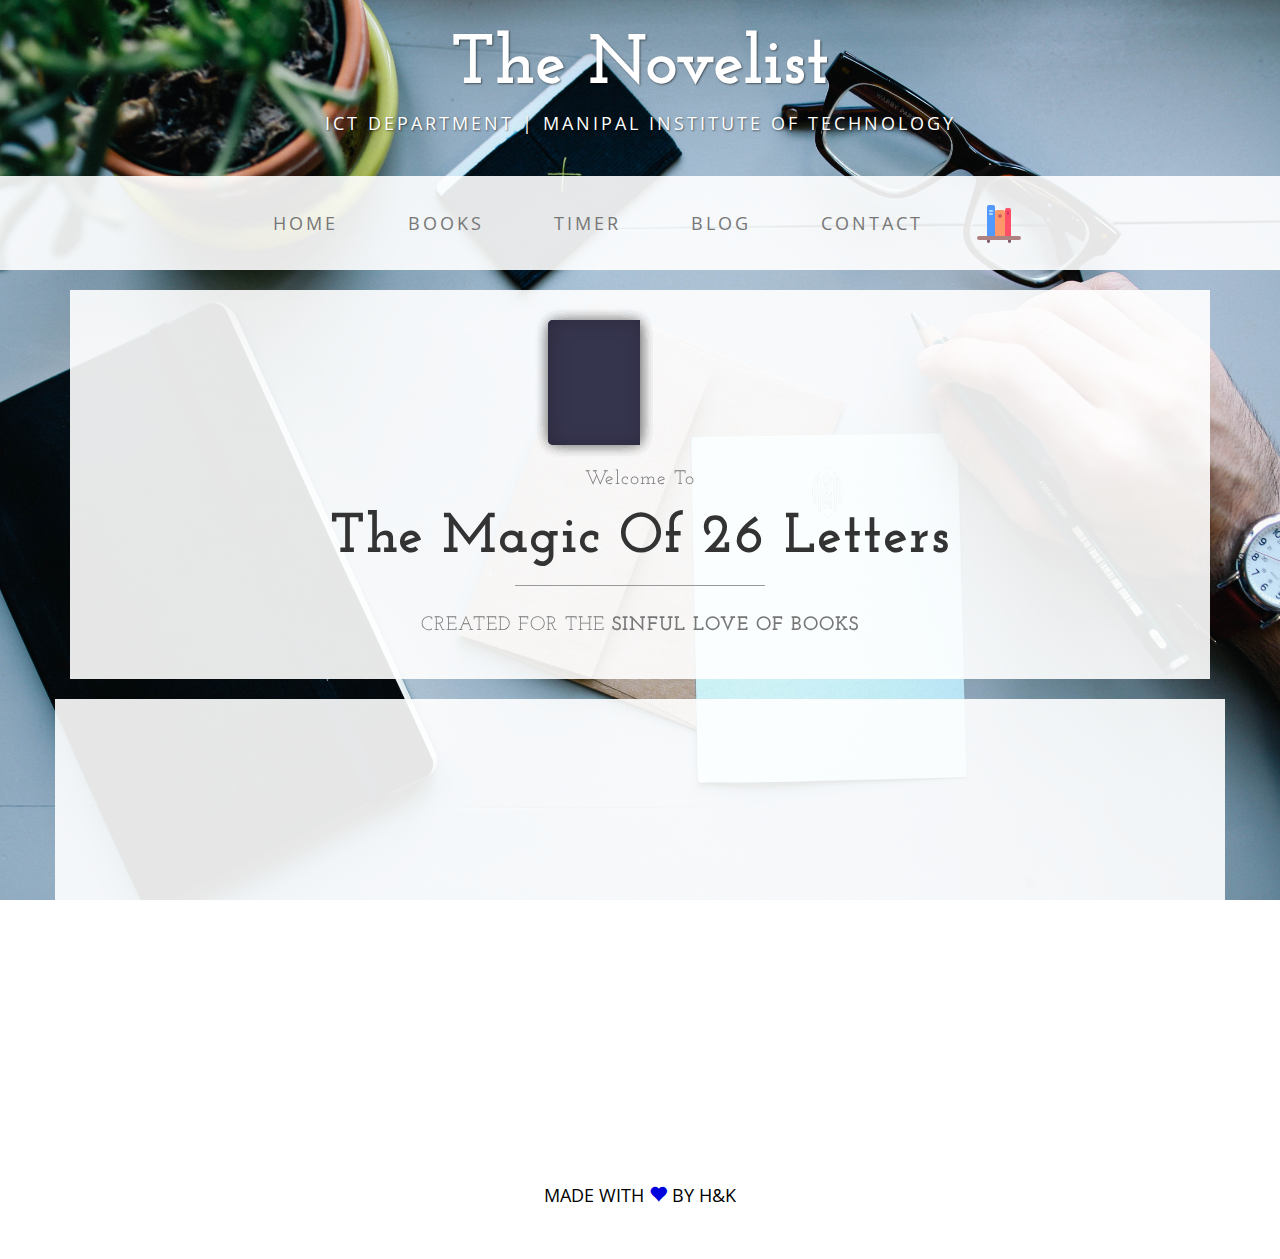
<file: proj/index.html>
<!DOCTYPE html>
<html lang="en">
    <head>
        <meta charset="utf-8">
        <meta http-equiv="X-UA-Compatible" content="IE=edge">
        <meta name="viewport" content="width=device-width, initial-scale=1">
        <meta name="description" content="">
        <meta name="author" content="Kartike and Hritrisha">
        <title>The Novelist</title>
        <link href="css/bootstrap.min.css" rel="stylesheet">
        <link href="css/business-casual.css" rel="stylesheet">
        <link href="https://fonts.googleapis.com/css?family=Open+Sans:300italic,400italic,600italic,700italic,800italic,400,300,600,700,800" rel="stylesheet" type="text/css">
        <link rel="icon" sizes="192x192" href="/img/taurus.png">
        <link href="https://fonts.googleapis.com/css?family=Josefin+Slab:100,300,400,600,700,100italic,300italic,400italic,600italic,700italic" rel="stylesheet" type="text/css">
        <style>
            .jumbotron {
                background-color: #f4511e;
                color: #fff;
                padding: 100px 25px;
                font-family: Montserrat, sans-serif;
            }
            .container-fluid {
                padding: 60px 50px;
            }
            .bg-grey {
                background-color: #f6f6f6;
            }
            .slideanim {
                visibility: hidden;
            }
            .slide {
                animation-name: slide;
                -webkit-animation-name: slide;
                animation-duration: 1s;
                -webkit-animation-duration: 1s;
                visibility: visible;
            }
            @keyframes slide {
                0% 
                {
                    opacity: 0;
                    transform: translateY(70%);
                }
                100% 
                {
                    opacity: 1;
                    transform: translateY(0%);
                }
            }
            @-webkit-keyframes slide {
                0% 
                {
                  opacity: 0;
                  -webkit-transform: translateY(70%);
                }
                100% 
                {
                  opacity: 1;
                  -webkit-transform: translateY(0%);
                }
            }
            @media screen and (max-width: 768px) {
                .col-sm-4 
                {
                    text-align: center;
                    margin: 25px 0;
                }
                .btn-lg 
                {
                    width: 100%;
                    margin-bottom: 35px;
                }
            }
            @media screen and (max-width: 480px) {
                .logo 
                {
                    font-size: 150px;
                }
            }
            .book {
              position:relative;
              top: 0;
              bottom: 0;
              left: 0;
              right: 0;
              margin: auto;
              width: 18.5rem;
              height: 12.5rem;
              perspective: 70rem;
            }
            .cover {
              background-color: #36354e;
              transform: rotateY(0deg);
              width: 9.25rem;
              height: 12.5rem;
            }
            .page {
              top: 0.25rem;
              left: 0.25rem;
              background-color: #e9e6c4;
              transform: rotateY(0deg);
              width: 9rem;
              height: 12rem;
              text-align: right;
              font-size: 8px;
              color: #777;
              font-family: monospace;
            }
            .page::before, .page::after {
              display: block;
              border-top: 1px dashed rgba(0, 0, 0, 0.3);
              content: "";
              padding-bottom: 1rem;
            }
            .cover, .page {
              position: absolute;
              padding: 1rem;
              transform-origin: 100% 0;
              border-radius: 5px 0 0 5px;
              box-shadow: inset 3px 0px 20px rgba(0, 0, 0, 0.2),
                0px 0px 15px rgba(0, 0, 0, 0.1);
              box-sizing: border-box;
            }
            .cover.turn {
              animation: bookCover 3s forwards;
            }
            .page.turn {
              animation: bookOpen 3s forwards;
            }
            .page:nth-of-type(1) {
              animation-delay: 0.05s;
            }
            .page:nth-of-type(2) {
              animation-delay: 0.33s
            }
            .page:nth-of-type(3) {
              animation-delay: 0.66s;
            }
            .page:nth-of-type(4) {
              animation: bookOpen150deg 3s forwards;
              animation-delay: 0.99s;
            }
            .page:nth-of-type(5) {
              animation: bookOpen30deg 3s forwards;
              animation-delay: 1.2s;
            }
            .page:nth-of-type(6) {
              animation: bookOpen55deg 3s forwards;
              animation-delay: 1.25s;
            }
            @keyframes bookOpen {
              30% { z-index: 999 }
              100% {  transform: rotateY(180deg);
                z-index: 999;}
            }
            @keyframes bookCover {
              30% { z-index: 999 }
              100% {  transform: rotateY(180deg);
                z-index: 1;}
            }
            @keyframes bookOpen150deg {
              30% { z-index: 999 }
              100% {  transform: rotateY(150deg);
                z-index: 999;}
            }
            @keyframes bookOpen55deg {
                30%
                { 
                    z-index: 999 }
              100% {  transform: rotateY(55deg);
                z-index: 999;}
            }
            @keyframes bookOpen30deg {
                50% 
                { 
                    z-index: 999 
                }
                100% 
                {  
                    transform: rotateY(30deg);
                    z-index: 999;
                }
            } 
            
            .lol 
            {
                display: flex;
                justify-content: center;
                align-items: center; 
            }

            @keyframes book-bounce 
            {
                0% {
                transform: translateY(0); }
                40% {
                transform: translateY(-10px); }
                80% {
                transform: translateY(0); }
                100% {
                transform: translateY(0); } 
            }
            @keyframes shelf-lift 
            {
                0% {
                transform: translateY(0) rotate(0); }
                20% {
                transform: translateY(-4px) rotate(10deg); }
                40% {
                transform: translateY(-4px) rotate(0); }
                40% {
                transform: translateY(-4px) rotate(-10deg); }
                80% {
                transform: translateY(0); }
                100% {
                transform: translateY(0); } 
            }
            .book-shelf:hover 
            {
                cursor: pointer; 
            }
            .book-shelf:hover .book-shelf__book 
            {
                animation: book-bounce 0.4s ease;
                animation-iteration-count: 1; 
            }
            .book-shelf:hover .book-shelf__book--two 
            {
                animation-delay: 0.04s; 
            }
            .book-shelf:hover .book-shelf__book--three 
            {
                animation-delay: 0.08s; 
            }
            .book-shelf:hover .book-shelf__shelf 
            {
                animation: shelf-lift 0.4s ease;
                animation-iteration-count: 1;
                transform-origin: 50% 50%; 
            }
        </style>
    </head>
    <body id="myPage" data-spy="scroll">
        <div class="brand">The Novelist</div>
        <div class="address-bar">ICT Department | Manipal Institute of Technology</div>
        <nav class="navbar navbar-default" role="navigation">
            <div class="container">
                <div class="navbar-header">
                    <button type="button" class="navbar-toggle" data-toggle="collapse" data-target="#bs-example-navbar-collapse-1">
                        <span class="sr-only">Toggle navigation</span>
                        <span class="icon-bar"></span>
                        <span class="icon-bar"></span>
                        <span class="icon-bar"></span>
                    </button>
                    <a class="navbar-brand" href="index.html">The Novelist</a>
                </div>
                <div class="collapse navbar-collapse" id="bs-example-navbar-collapse-1">
                    <ul class="nav navbar-nav">
                        <li>
                            <a href="index.html">Home</a>
                        </li>
                        <li>
                            <a href="books.html">Books</a>
                        </li>
                        <li>
                            <a href="about.html">Timer</a>
                        </li>
                        <li>
                            <a href="bookAnim.html">Blog</a>
                        </li>
                        <li>
                            <a href="contact.html">Contact</a>
                        </li>
                        <li>
                        <div class="lol">
                            <svg class="book-shelf" xmlns="http://www.w3.org/2000/svg" preserveAspectRatio="xMidYMid" viewBox="0 0 84 94" height="94" width="84">
                                <path fill="none" d="M37.612 92.805L4.487 73.71c-2.75-1.587-4.45-4.52-4.45-7.687L.008 27.877c-.003-3.154 1.676-6.063 4.405-7.634L37.558 1.167c2.73-1.57 6.096-1.566 8.835.013l33.124 19.096c2.75 1.586 4.45 4.518 4.45 7.686l.028 38.146c.002 3.154-1.677 6.063-4.406 7.634L46.445 92.818c-2.73 1.57-6.096 1.566-8.834-.013z"/>
                        <g class="book-shelf__book book-shelf__book--one" fill-rule="evenodd">
                            <path fill="#5199fc" d="M31 29h4c1.105 0 2 .895 2 2v29c0 1.105-.895 2-2 2h-4c-1.105 0-2-.895-2-2V31c0-1.105.895-2 2-2z"/>
                            <path fill="#afd7fb" d="M34 36h-2c-.552 0-1-.448-1-1s.448-1 1-1h2c.552 0 1 .448 1 1s-.448 1-1 1zm-2 1h2c.552 0 1 .448 1 1s-.448 1-1 1h-2c-.552 0-1-.448-1-1s.448-1 1-1z"/>
                        </g>
                    <g class="book-shelf__book book-shelf__book--two" fill-rule="evenodd">
                        <path fill="#ff9868" d="M39 34h6c1.105 0 2 .895 2 2v24c0 1.105-.895 2-2 2h-6c-1.105 0-2-.895-2-2V36c0-1.105.895-2 2-2z"/>
                        <path fill="#d06061" d="M42 38c1.105 0 2 .895 2 2s-.895 2-2 2-2-.895-2-2 .895-2 2-2z"/>
                    </g>
                    <g class="book-shelf__book book-shelf__book--three" fill-rule="evenodd">
                        <path fill="#ff5068" d="M49 32h2c1.105 0 2 .86 2 1.92v25.906c0 1.06-.895 1.92-2 1.92h-2c-1.105 0-2-.86-2-1.92V33.92c0-1.06.895-1.92 2-1.92z"/>
                        <path fill="#d93368" d="M50 35c.552 0 1 .448 1 1v2c0 .552-.448 1-1 1s-1-.448-1-1v-2c0-.552.448-1 1-1z"/>
                    </g>
                    <g fill-rule="evenodd">
                        <path class="book-shelf__shelf" fill="#ae8280" d="M21 60h40c1.105 0 2 .895 2 2s-.895 2-2 2H21c-1.105 0-2-.895-2-2s.895-2 2-2z"/>
                        <path fill="#855f6d" d="M51.5 67c-.828 0-1.5-.672-1.5-1.5V64h3v1.5c0 .828-.672 1.5-1.5 1.5zm-21 0c-.828 0-1.5-.672-1.5-1.5V64h3v1.5c0 .828-.672 1.5-1.5 1.5z"/>
                    </g>
                            </svg>
                        </div>
                        </li>
                    </ul>
                </div>
            </div>
        </nav>

        <div class="container">
            <div class="box">
            <div class= "row"><div class="col-lg-12">
                <div class="book">
                    <span class="page turn"></span>
                    <span class="page turn"></span>
                    <span class="page turn"></span>
                    <span class="page turn"></span>
                    <span class="page turn"></span>
                    <span class="page turn"></span>
                    <span class="cover"></span>
                    <span class="page"></span>
                    <span class="cover turn"></span>
                </div>
                </div></div>
            <div class="row">
                    <div class="col-lg-12 text-center">
                        <h2 class="brand-before">
                            <small>Welcome to</small>
                        </h2>
                        <h1 class="brand-name">The Magic of 26 Letters</h1>
                        <hr class="tagline-divider">
                        <h2>
                            <small>CREATED FOR THE 
                                <strong>SINFUL LOVE OF BOOKS</strong>
                            </small>
                        </h2>
                    </div>
                </div>
            </div>

            <div class="row">
                <div class="box">
                    <div class="col-lg-12 slideanim">
                        <hr>
                        
                        <h2 class="intro-text text-center">A PERFECT SITE FOR ALL YOU
                            <strong>librocubicultarist</strong>
                        </h2>
                        <hr>
                        <!--
                        <img class="img-responsive img-border img-left" src="img/intro-pic.jpg" alt="">
                        <hr class="visible-xs">
                        -->
                        <div class="col-md-6">
                            <img class="img-responsive img-border-left" src="img/slide-2.jpg" alt="">
                        </div>
                
                        <div class="col-md-6">
                            <p>"SOME LIKE TO BELIEVE IT'S THE BOOK THAT CHOOSES THE PERSON" ― CARLOS RUIZ ZAFÓN.</p>
                            <p>Immerse yourself in this paradise of words, characters and plots.
                             There is a book for everyone. Find Yours!</p>
                            <p></p>
                        </div>
                        <div class="clearfix"></div>
                    </div>
                </div>
            </div>
<!--
            <div class="row">
                <div class="box">
                    <div class="col-lg-12">
                        <hr>
                        <h2 class="intro-text text-center">Beautiful boxes
                            <strong>to showcase your content</strong>
                        </h2>
                        <hr>
                    </div>
                </div>
            </div> -->
        </div>
        
        <footer>
            <div class="container">
                <div class="row">
                    <div class="col-lg-12 text-center">
                <p> MADE WITH <span class="glyphicon" style="color:#0000DD">&#xe005;</span> BY H&amp;K
                    </div>
                </div>
            </div>
        </footer>

        <script src="js/jquery.js"></script>

        <script src="js/bootstrap.min.js"></script>

        <script>
            $(document).ready(function(){
              $(".navbar a, footer a[href='#myPage']").on('click', function(event) {
                if (this.hash !== "") {
                  event.preventDefault();
                  var hash = this.hash;
                  $('html, body').animate({
                    scrollTop: $(hash).offset().top
                  }, 900, function(){
                    window.location.hash = hash;
                  });
                }
              });
              $(window).scroll(function() {
                $(".slideanim").each(function(){
                  var pos = $(this).offset().top;
                  var winTop = $(window).scrollTop();
                    if (pos < winTop + 600) {
                      $(this).addClass("slide");
                    }
                });
              });
            })
        </script>
    </body>
</html>
</file>
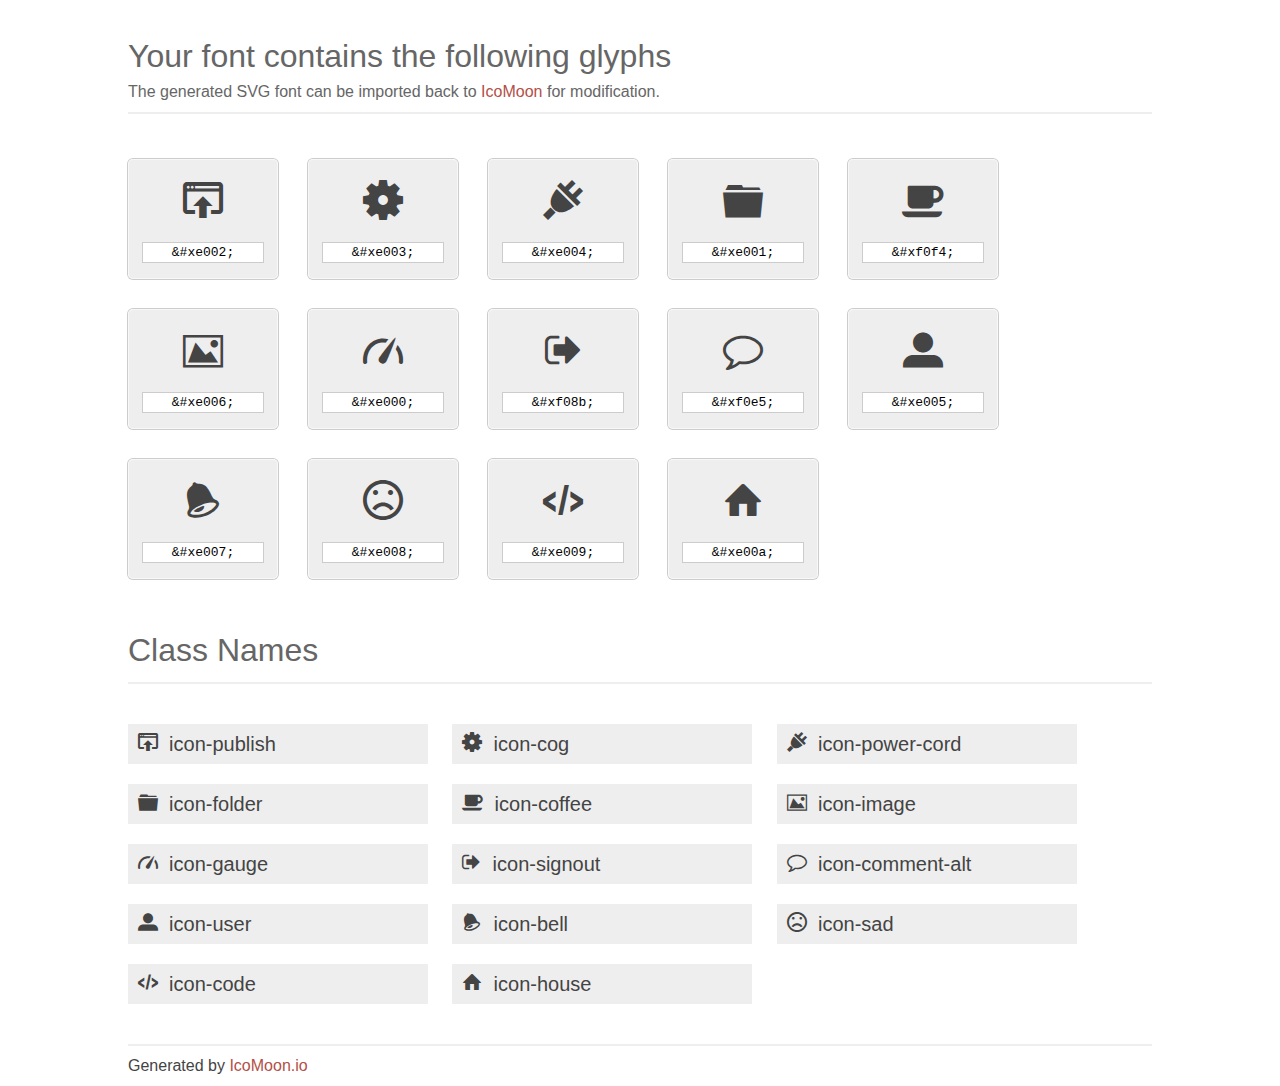
<file: blog/admin/templates/easy4/css/icons/index.html>
<!doctype html>
<html>
<head>
<title>Your Font/Glyphs</title>
<link rel="stylesheet" href="style.css" />
<!--[if lte IE 7]><script src="lte-ie7.js"></script><![endif]-->
<style>
	section, header, footer {display: block;}
	body {
		font-family: sans-serif;
		color: #444;
		line-height: 1.5;
		font-size: 1em;
	}
	* {
		-moz-box-sizing: border-box;
		-webkit-box-sizing: border-box;
		box-sizing: border-box;
		margin: 0;
		padding: 0;
	}
	.glyph {
		font-size: 20px;
		float: left;
		text-align: center;
		background: #eee;
		padding: .75em;
		margin: .75em 1.5em .75em 0;
		width: 7.5em;
		border-radius: .25em;
		box-shadow: inset 0 0 0 1px #f8f8f8, 0 0 0 1px #CCC;
	}
	.glyph input {
		font-family: consolas, monospace;
		font-size: 13px;
		width: 100%;
		text-align: center;
		border: 0;
		box-shadow: 0 0 0 1px #ccc;
		padding: .125em;
	}
	.w-main {
		width: 80%;
	}
	.centered {
		margin-left: auto;
		margin-right: auto;
	}
	.fs1 {
		font-size: 2em;
	}
	header {
		margin: 2em 0;
		padding-bottom: .5em;
		color: #666;
		box-shadow: 0 2px #eee;
	}
	header h1 {
		font-size: 2em;
		font-weight: normal;
	}
	.clearfix:before, .clearfix:after { content: ""; display: table; }
	.clearfix:after, .clear { clear: both; }
	footer {
		margin-top: 2em;
		padding: .5em 0;
		box-shadow: 0 -2px #eee;
	}
	a, a:visited {
		color: #B35047;
		text-decoration: none;
	}
	a:hover, a:focus {color: #000;}
	.box1 {
		font-size: 20px;
		display: inline-block;
		width: 15em;
		padding: .25em .5em;
		background: #eee;
		margin: .5em 1em .5em 0;
	}
</style>
</head>
<body>
	<div class="w-main centered">
	<section class="mtm clearfix" id="glyphs">
	<header>
		<h1>Your font contains the following glyphs</h1>
		<p>The generated SVG font can be imported back to <a href="http://icomoon.io/app">IcoMoon</a> for modification.</p>
	</header>
	<div class="glyph">
		<div class="fs1" aria-hidden="true" data-icon="&#xe002;"></div>
		<input type="text" readonly="readonly" value="&amp;#xe002;" />
	</div>
	<div class="glyph">
		<div class="fs1" aria-hidden="true" data-icon="&#xe003;"></div>
		<input type="text" readonly="readonly" value="&amp;#xe003;" />
	</div>
	<div class="glyph">
		<div class="fs1" aria-hidden="true" data-icon="&#xe004;"></div>
		<input type="text" readonly="readonly" value="&amp;#xe004;" />
	</div>
	<div class="glyph">
		<div class="fs1" aria-hidden="true" data-icon="&#xe001;"></div>
		<input type="text" readonly="readonly" value="&amp;#xe001;" />
	</div>
	<div class="glyph">
		<div class="fs1" aria-hidden="true" data-icon="&#xf0f4;"></div>
		<input type="text" readonly="readonly" value="&amp;#xf0f4;" />
	</div>
	<div class="glyph">
		<div class="fs1" aria-hidden="true" data-icon="&#xe006;"></div>
		<input type="text" readonly="readonly" value="&amp;#xe006;" />
	</div>
	<div class="glyph">
		<div class="fs1" aria-hidden="true" data-icon="&#xe000;"></div>
		<input type="text" readonly="readonly" value="&amp;#xe000;" />
	</div>
	<div class="glyph">
		<div class="fs1" aria-hidden="true" data-icon="&#xf08b;"></div>
		<input type="text" readonly="readonly" value="&amp;#xf08b;" />
	</div>
	<div class="glyph">
		<div class="fs1" aria-hidden="true" data-icon="&#xf0e5;"></div>
		<input type="text" readonly="readonly" value="&amp;#xf0e5;" />
	</div>
	<div class="glyph">
		<div class="fs1" aria-hidden="true" data-icon="&#xe005;"></div>
		<input type="text" readonly="readonly" value="&amp;#xe005;" />
	</div>
	<div class="glyph">
		<div class="fs1" aria-hidden="true" data-icon="&#xe007;"></div>
		<input type="text" readonly="readonly" value="&amp;#xe007;" />
	</div>
	<div class="glyph">
		<div class="fs1" aria-hidden="true" data-icon="&#xe008;"></div>
		<input type="text" readonly="readonly" value="&amp;#xe008;" />
	</div>
	<div class="glyph">
		<div class="fs1" aria-hidden="true" data-icon="&#xe009;"></div>
		<input type="text" readonly="readonly" value="&amp;#xe009;" />
	</div>
	<div class="glyph">
		<div class="fs1" aria-hidden="true" data-icon="&#xe00a;"></div>
		<input type="text" readonly="readonly" value="&amp;#xe00a;" />
	</div>
	</section>
	<div class="clear"></div>
	<section class="mtm clearfix" id="glyphs">
	<header>
		<h1>Class Names</h1>
	</header>
	<span class="box1">
		<span aria-hidden="true" class="icon-publish"></span>
		&nbsp;icon-publish
	</span>
	<span class="box1">
		<span aria-hidden="true" class="icon-cog"></span>
		&nbsp;icon-cog
	</span>
	<span class="box1">
		<span aria-hidden="true" class="icon-power-cord"></span>
		&nbsp;icon-power-cord
	</span>
	<span class="box1">
		<span aria-hidden="true" class="icon-folder"></span>
		&nbsp;icon-folder
	</span>
	<span class="box1">
		<span aria-hidden="true" class="icon-coffee"></span>
		&nbsp;icon-coffee
	</span>
	<span class="box1">
		<span aria-hidden="true" class="icon-image"></span>
		&nbsp;icon-image
	</span>
	<span class="box1">
		<span aria-hidden="true" class="icon-gauge"></span>
		&nbsp;icon-gauge
	</span>
	<span class="box1">
		<span aria-hidden="true" class="icon-signout"></span>
		&nbsp;icon-signout
	</span>
	<span class="box1">
		<span aria-hidden="true" class="icon-comment-alt"></span>
		&nbsp;icon-comment-alt
	</span>
	<span class="box1">
		<span aria-hidden="true" class="icon-user"></span>
		&nbsp;icon-user
	</span>
	<span class="box1">
		<span aria-hidden="true" class="icon-bell"></span>
		&nbsp;icon-bell
	</span>
	<span class="box1">
		<span aria-hidden="true" class="icon-sad"></span>
		&nbsp;icon-sad
	</span>
	<span class="box1">
		<span aria-hidden="true" class="icon-code"></span>
		&nbsp;icon-code
	</span>
	<span class="box1">
		<span aria-hidden="true" class="icon-house"></span>
		&nbsp;icon-house
	</span>
	</section>
	<footer>
		<p>Generated by <a href="http://icomoon.io">IcoMoon.io</a></p>
	</footer>
	</div>
	<script>
	document.getElementById("glyphs").addEventListener("click", function(e) {
		var target = e.target;
		if (target.tagName === "INPUT") {
			target.select();
		}
	});
	</script>
</body>
</html>
</file>
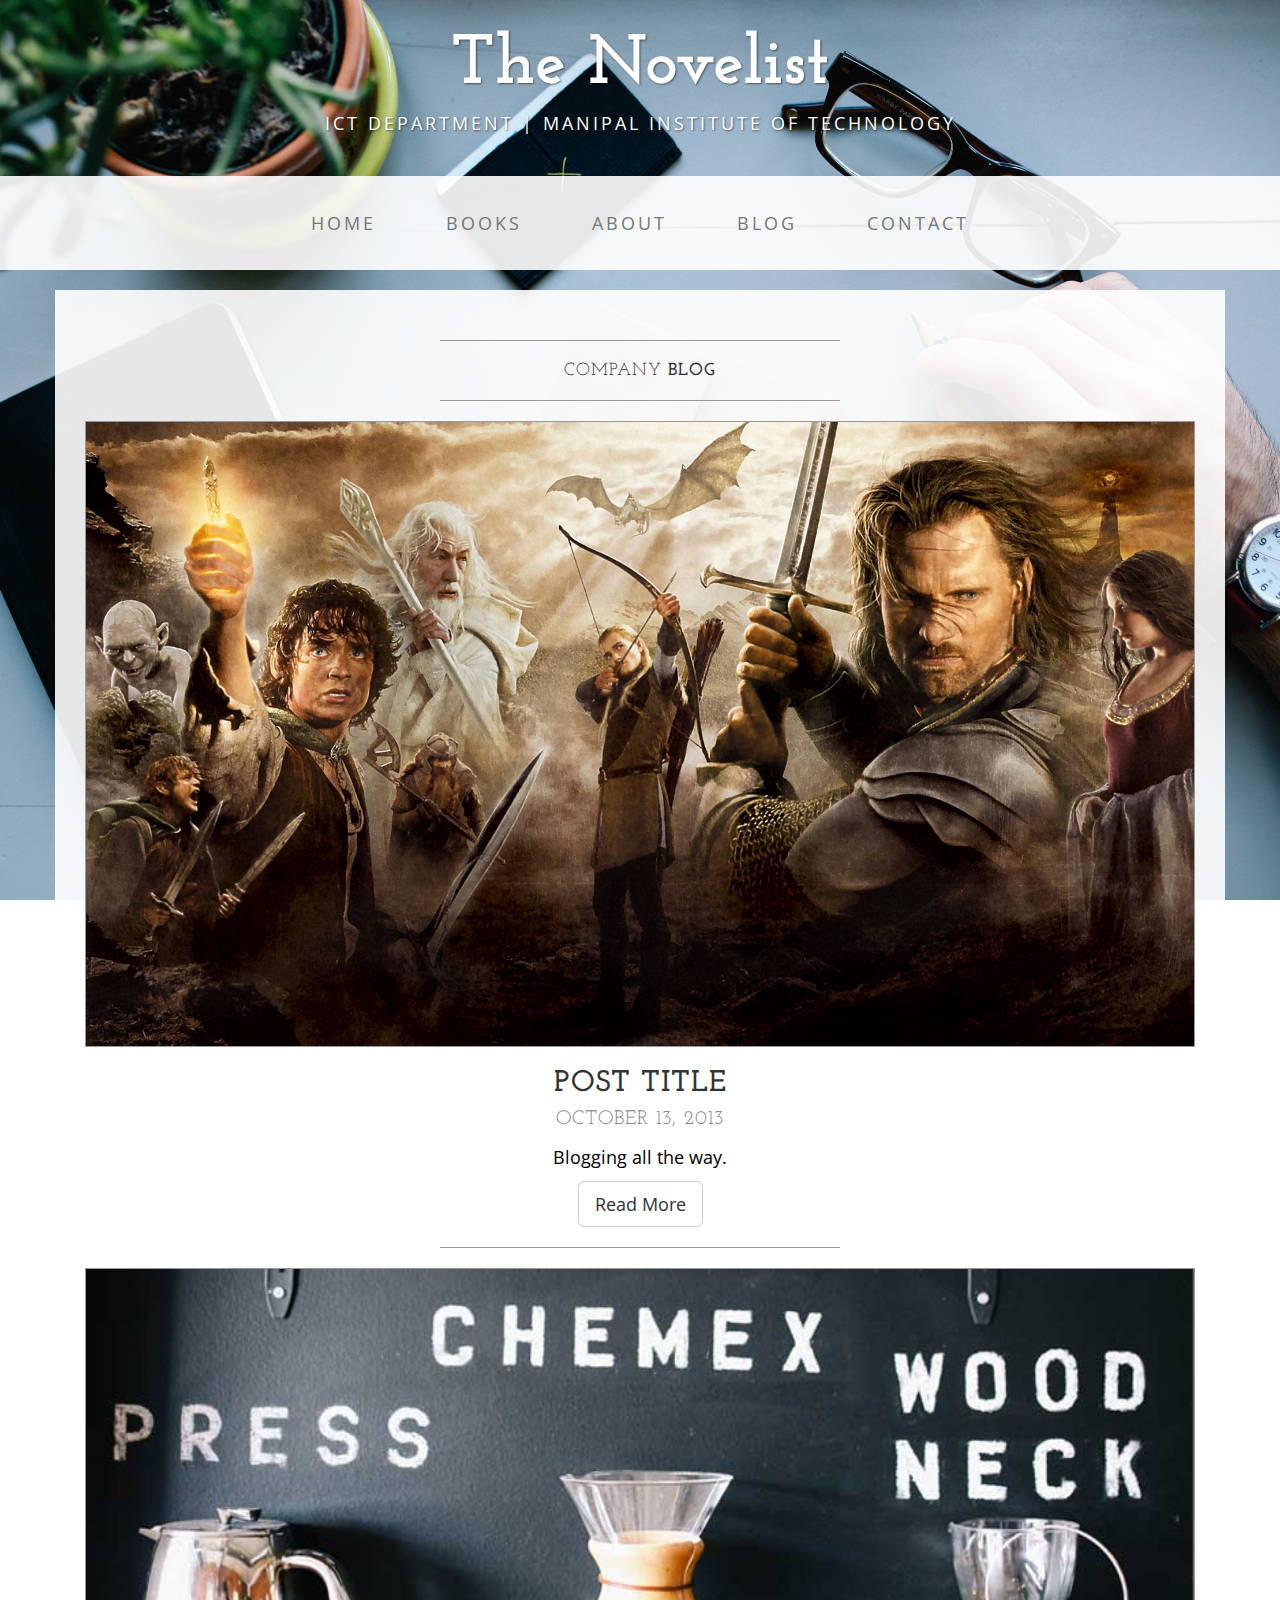
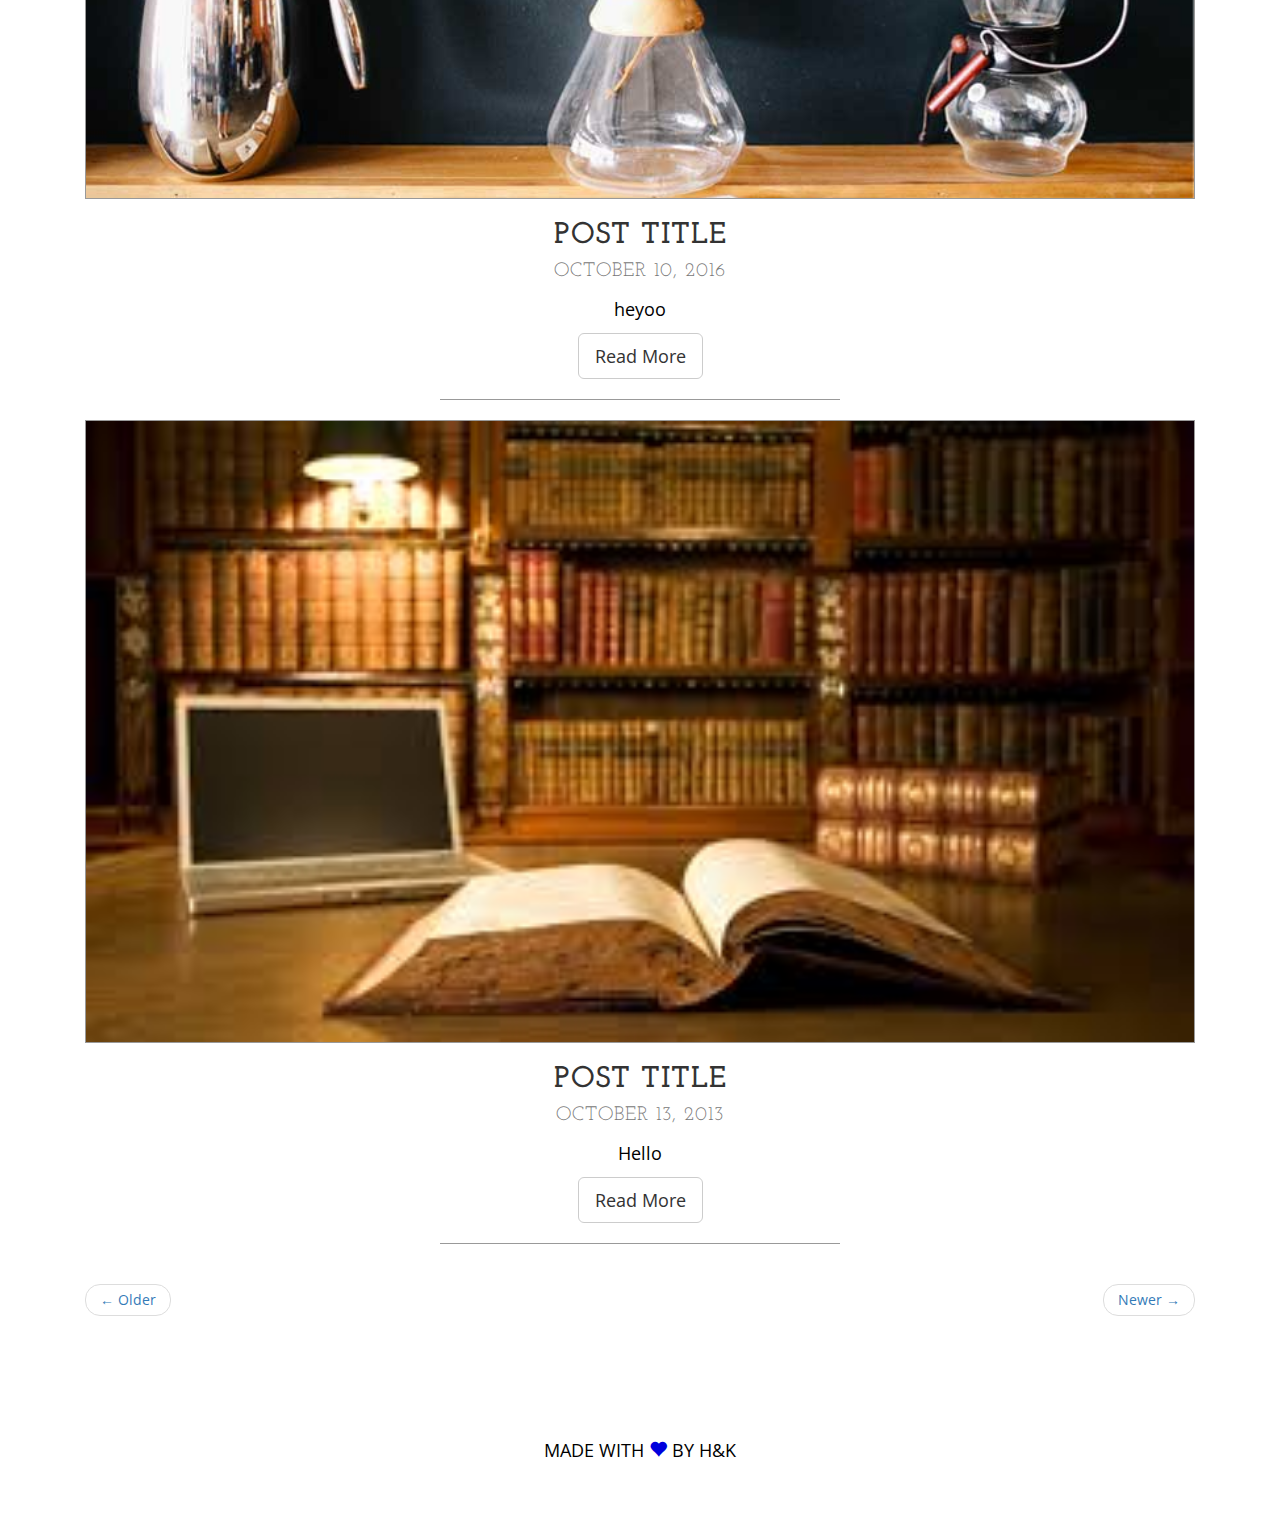
<file: proj/blog.html>
<!DOCTYPE html>
<html lang="en">
    <head>
        <meta charset="utf-8">
        <meta http-equiv="X-UA-Compatible" content="IE=edge">
        <meta name="viewport" content="width=device-width, initial-scale=1">
        <meta name="description" content="">
        <meta name="author" content="">
        <title>The Novelist</title>
        <!-- Bootstrap Core CSS -->
        <link href="css/bootstrap.min.css" rel="stylesheet">
        <!-- Custom CSS -->
        <link href="css/business-casual.css" rel="stylesheet">
        <!-- Fonts -->
        <link href="https://fonts.googleapis.com/css?family=Open+Sans:300italic,400italic,600italic,700italic,800italic,400,300,600,700,800" rel="stylesheet" type="text/css">
        <link href="https://fonts.googleapis.com/css?family=Josefin+Slab:100,300,400,600,700,100italic,300italic,400italic,600italic,700italic" rel="stylesheet" type="text/css">
        <style>
            .jumbotron {
                background-color: #f4511e;
                color: #fff;
                padding: 100px 25px;
                font-family: Montserrat, sans-serif;
            }
            .container-fluid {
                padding: 60px 50px;
            }
            .bg-grey {
                background-color: #f6f6f6;
            }
            .slideanim {
                visibility: hidden;
            }
            .slide {
                animation-name: slide;
                -webkit-animation-name: slide;
                animation-duration: 1s;
                -webkit-animation-duration: 1s;
                visibility: visible;
            }
            @keyframes slide {
                0% {
                    opacity: 0;
                    transform: translateY(70%);
                }
                100% 
                {
                    opacity: 1;
                    transform: translateY(0%);
                }
            }
            @-webkit-keyframes slide 
            {
                0% 
                {
                  opacity: 0;
                  -webkit-transform: translateY(70%);
                }
                100% 
                {
                  opacity: 1;
                  -webkit-transform: translateY(0%);
                }
            }
            @media screen and (max-width: 768px) 
            {
                .col-sm-4 
                {
                    text-align: center;
                    margin: 25px 0;
                }
                .btn-lg 
                {
                    width: 100%;
                    margin-bottom: 35px;
                }
            }
            @media screen and (max-width: 480px) 
            {
                .logo 
                {
                    font-size: 150px;
                }
            }
        </style>
    </head>

    <body id="myPage" data-spy="scroll">
        <div class="brand">The Novelist</div>
        <div class="address-bar">ICT Department | Manipal Institute of Technology</div>

        <!-- Navigation -->
        <nav class="navbar navbar-default" role="navigation">
            <div class="container">
                <!-- Brand and toggle get grouped for better mobile display -->
                <div class="navbar-header">
                    <button type="button" class="navbar-toggle" data-toggle="collapse" data-target="#bs-example-navbar-collapse-1">
                        <span class="sr-only">Toggle navigation</span>
                        <span class="icon-bar"></span>
                        <span class="icon-bar"></span>
                        <span class="icon-bar"></span>
                    </button>
                    <a class="navbar-brand" href="index.html">Business Casual</a>
                </div>
                <div class="collapse navbar-collapse" id="bs-example-navbar-collapse-1">
                    <ul class="nav navbar-nav">
                        <li>
                            <a href="index.html">Home</a>
                        </li>
                        <li>
                            <a href="books.html">Books</a>
                        </li>
                        <li>
                            <a href="about.html">About</a>
                        </li>
                        <li>
                            <a href="/proj/blog/">Blog</a>
                        </li>
                        <li>
                            <a href="contact.html">Contact</a>
                        </li>
                    </ul>
                </div>
                <!-- /.navbar-collapse -->
            </div>
            <!-- /.container -->
        </nav>

        <div class="container">

            <div class="row">
                <div class="box">
                    <div class="col-lg-12">
                        <hr>
                        <h2 class="intro-text text-center">Company
                            <strong>blog</strong>
                        </h2>
                        <hr>
                    </div>
                    <div class="col-lg-12 text-center">
                        <img class="img-responsive img-border img-full" src="img/slide-1.jpg" alt="">
                        <h2>Post Title
                            <br>
                            <small>October 13, 2013</small>
                        </h2>
                        <p>Blogging all the way.</p>
                        <a href="#" class="btn btn-default btn-lg">Read More</a>
                        <hr>
                    </div>
                    <div class="col-lg-12 text-center">
                        <img class="img-responsive img-border img-full" src="img/slide-2.jpg" alt="">
                        <h2>Post Title
                            <br>
                            <small>October 10, 2016</small>
                        </h2>
                        <p>heyoo</p>
                        <a href="#" class="btn btn-default btn-lg">Read More</a>
                        <hr>
                    </div>
                    <div class="col-lg-12 text-center">
                        <img class="img-responsive img-border img-full" src="img/w.jpg" alt="">
                        <h2>Post Title
                            <br>
                            <small>October 13, 2013</small>
                        </h2>
                        <p>Hello</p>
                        <a href="#" class="btn btn-default btn-lg">Read More</a>
                        <hr>
                    </div>
                    <div class="col-lg-12 text-center">
                        <ul class="pager">
                            <li class="previous"><a href="#">&larr; Older</a>
                            </li>
                            <li class="next"><a href="#">Newer &rarr;</a>
                            </li>
                        </ul>
                    </div>
                </div>
            </div>

        </div>
        <!-- /.container -->

        <footer>
            <div class="container">
                <div class="row">
                    <div class="col-lg-12 text-center">
                        <p> MADE WITH <span class="glyphicon" style="color:#0000DD">&#xe005;</span> BY H&K
                        </p>
                    </div>
                </div>
            </div>
        </footer>

        <!-- jQuery -->
        <script src="js/jquery.js"></script>

        <!-- Bootstrap Core JavaScript -->
        <script src="js/bootstrap.min.js"></script>
        <script>
            $(document).ready(function(){
              // Add smooth scrolling to all links in navbar + footer link
              $(".navbar a, footer a[href='#myPage']").on('click', function(event) {
                // Make sure this.hash has a value before overriding default behavior
                if (this.hash !== "") {
                  // Prevent default anchor click behavior
                  event.preventDefault();

                  // Store hash
                  var hash = this.hash;

                  // Using jQuery's animate() method to add smooth page scroll
                  // The optional number (900) specifies the number of milliseconds it takes to scroll to the specified area
                  $('html, body').animate({
                    scrollTop: $(hash).offset().top
                  }, 900, function(){

                    // Add hash (#) to URL when done scrolling (default click behavior)
                    window.location.hash = hash;
                  });
                } // End if
              });

              $(window).scroll(function() {
                $(".slideanim").each(function(){
                  var pos = $(this).offset().top;

                  var winTop = $(window).scrollTop();
                    if (pos < winTop + 600) {
                      $(this).addClass("slide");
                    }
                });
              });
            })
        </script>
    </body>

</html>
</file>
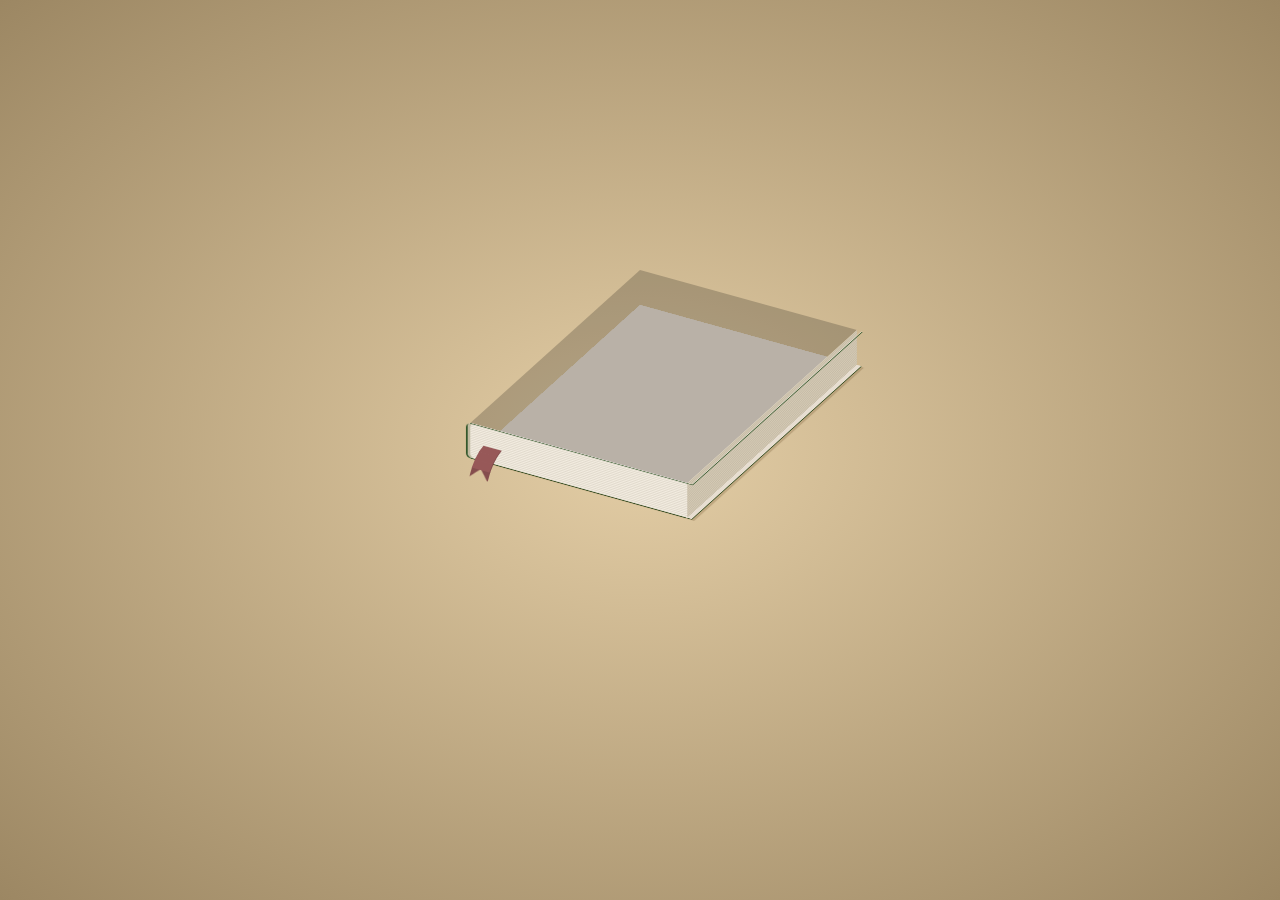
<file: proj/bookAnim.html>
<html>
<head>
<style>

/* remember to use - transform-style: preserve-3d; */
html,body {
  height:100%;
  overflow: hidden;
}
body {
  background: radial-gradient(#E4CEA6, #9C8763);
  perspective: 900px;
  margin: 0;
}
#flip {
  animation: wrapper 6s ease-in-out infinite;
  height: 350px;
  width: 253px; 
  position: absolute;
  left: 50%;
  top: 30%;
  transform: translateZ(-10px) rotateX(60deg) rotateZ(29deg) rotateY(0deg)!important;
  transform-style: preserve-3d;
  transform-origin: 0 0 0;
}
@keyframes wrapper {
  50% {
    transform: translateZ(-10px) rotateX(60deg) rotateZ(29deg) rotateY(-180deg);
  }
}
#flip div {
  height: 350px;
  width: 24px;
  position: absolute;
  left: calc(100% - 1px);
  transform-origin: 0 100%;
  transform-style: preserve-3d;
  background-size: 253px 350px;
}
#flip #front, 
#flip #front div {
  background-image: url(http://blogs.slj.com/afuse8production/files/2012/06/Hobbit1.jpg);
  box-shadow: inset rgba(255,255,255,0.3) 0px -1px 0 0,#35582C 0px 1px 0px 0px;
}
#flip #front > div > div > div > div > div > div > div > div > div > div { 
  box-shadow: inset rgba(255,255,255,0.3) -1px -1px 0 0, #35582C 1px 1px 0px 0px;
}
#flip #back { transform: rotateY(.4deg); transform-origin: -100% 0; } /* avoid pages overlap */
#flip #back,
#flip #back div {
  background-image: url(https://s3-us-west-2.amazonaws.com/s.cdpn.io/164210/map1_.jpg); 
}

#flip > div {  left: 0;  background-position-x: 0; }
#flip div > div { background-position-x: -23px; animation: page 6s ease-in-out infinite; }
#flip div > div > div { background-position-x : -46px; } 
#flip div > div > div > div { background-position-x : -69px; }
#flip div > div > div > div > div { background-position-x : -92px; }
#flip div > div > div > div > div > div { background-position-x : -115px; }
#flip div > div > div > div > div > div > div { background-position-x : -138px; }
#flip div > div > div > div > div > div > div > div  { background-position-x : -161px; }
#flip div > div > div > div > div > div > div > div > div { background-position-x : -184px; }
#flip div > div > div > div > div > div > div > div > div > div { background-position-x : -207px; }
#flip div > div > div > div > div > div > div > div > div > div > div { background-position-x : -229px; }
/* the more pieces you have, the smoother the bend is */

@keyframes page {
  15% { transform: rotateY(-10deg); }
  50% { transform: rotateY(-2deg); }
  65% { transform: rotateY(10deg); }
  100% { transform: rotateY(0deg); }
}

#book {
  width: 248px;
  height: 350px;
  position: absolute;
  left:50%;
  top: 30%;
  transform: translate3d(0px,0px,-10px) rotateX(60deg) rotateZ(29deg);
  transform-style: preserve-3d;
  -webkit-transform-origin: 0 0 0;
}
@keyframes book {
  25% {
    box-shadow: inset rgba(0,0,0,.2) 0px 0 50px -140px;
  }
  50% {
    box-shadow: inset rgba(0,0,0,.2) 0px 0 50px -140px;
  }
  100% {
    box-shadow: inset rgba(0,0,0,.2) 510px 0 50px -140px;
  }
}
#book #top {
  animation: book 6s ease-in-out infinite;
  background: url(https://s3-us-west-2.amazonaws.com/s.cdpn.io/164210/map2.jpg);
  background-size: 100% 100%;
  background-position: 100%;
  box-shadow: inset rgba(0,0,0,0.2) 510px 0 50px -140px;
  height: 350px;
  width: 248px;
  position: absolute;
  left: 0;
  top: 0;
}
#book #bottom {
  background: #E7DED1;
  box-shadow: rgba(83, 53, 13, 0.2) 4px 2px 1px,
              #35582C 1px 1px 0px 0px;
  height: 350px;
  width: 253px;
  position: absolute;
  transform: translateZ(-40px);
  left: 0;
  top: 0;
}
#book #shadow {
  animation: shadow 6s ease-in-out infinite;
  box-shadow: inset rgba(83, 53, 13, 0) -200px 0 150px -140px;
  height: 350px;
  width: 248px;
  position: absolute;
  left: -100%;
  top: 0;
  transform: translateZ(-40px);
}
@keyframes shadow {
  20% {
    box-shadow: inset rgba(83, 53, 13, 0) -200px 0 150px -140px;
  }
  50% { 
    box-shadow: inset rgba(83, 53, 13, 0.3) -350px 0 150px -140px;
  }
  60% { 
    box-shadow: inset rgba(83, 53, 13, 0) -200px 0 150px -140px;
  }
}
#book #front {
  background: -webkit-linear-gradient(top,#FCF6EA, #D8D1C3);
  background-size: 100% 2px; 
  box-shadow: inset #C2BBA2 3px 0 0px, #35582C -2px 1px 0px 0px;
  height: 40px;
  width: 251px;
    left: -3px;
  position: absolute;
  bottom: -40px;
  transform: rotateX(-90deg);
  transform-origin: 50% 0;
  border-top-left-radius: 5px;
  border-bottom-left-radius: 5px;
}
#book #right {
  background: -webkit-linear-gradient(left,#DDD2BB, #BDB3A0);
  background-size: 2px 100%; 
  box-shadow: inset rgba(0,0,0,0) 0 0 0 20px;
  height: 100%;
  width: 40px;
  position: absolute;
  right: -40px;
  top: 0;
  transform: rotateY(90deg);
  transform-origin: 0 50%;
}

h4 {
  position: absolute;
  bottom: 20px;
  left: 20px;
  margin: 0;
  font-weight: 200;
  opacity: 1;
	font-family: sans-serif;
  color: rgba(0,0,0,0.3); 
}

/* bookmark */

#bookmark {
  position: absolute;
  transform: translate3d(20px,350px,-16px);
  transform-style: preserve-3d;
}
#bookmark div {
  background: rgb(151, 88, 88);
  box-shadow: rgb(133,77,77) 1px 0;
  height: 10px;
  width: 20px;
  position: absolute;
  top: 9px;
  transform: rotateX(-14deg);
  transform-origin: 50% 0;
  transform-style: preserve-3d;
}
#bookmark > div > div {
  background: linear-gradient(top, rgb(151, 88, 88), rgb(189, 123, 123), rgb(151, 88, 88));
}
#bookmark > div > div > div {
  background: linear-gradient(top,rgb(151, 88, 88),rgb(133, 77, 77));
}
#bookmark > div > div > div > div {
  background: none;
  border-top: 0px solid transparent;
  border-right: 10px solid rgb(133, 77, 77);
  border-bottom: 10px solid transparent;
  border-left: 10px solid rgb(133, 77, 77);
  height: 0;
  width: 0;
}
#bookmark-shadow {
  background: linear-gradient(top,rgba(83, 53, 13, 0.25),rgba(83, 53, 13, 0.11));
  height: 15px;
  width: 20px;
  position: absolute;
  transform: translate3d(12px,350px,-25px) rotateX(-90deg) skewX(20deg);
  transform-origin: 0 0;
}
</style>
</head>
<body>
    
    <a href="/blog/">
<div id="book">
  <div id="top"></div>
  <div id="front"></div>
  <div id="right"></div>
  <div id="bottom"></div>
  <div id="shadow"></div>
  <div id="bookmark">
    <div>
      <div>
        <div>
          <div></div>
        </div>
      </div>
    </div>
  </div>
  <div id="bookmark-shadow"></div>
</div>
<div id="flip">
  <div id="front">
    <div>
      <div>
        <div>
          <div>
            <div>
              <div>
                <div>
                  <div>
                    <div>
                      <div></div>
                    </div>
                  </div>
                </div>
              </div>
            </div>
          </div>
        </div>
      </div>
    </div>
  </div>
  <div id="back">
    <div>
      <div>
        <div>
          <div>
            <div>
              <div>
                <div>
                  <div>
                    <div>
                      <div></div>
                    </div>
                  </div>
                </div>
              </div>
            </div>
          </div>
        </div>
      </div>
    </div>
  </div>
</div>
</a>
</body>

</html>
</file>
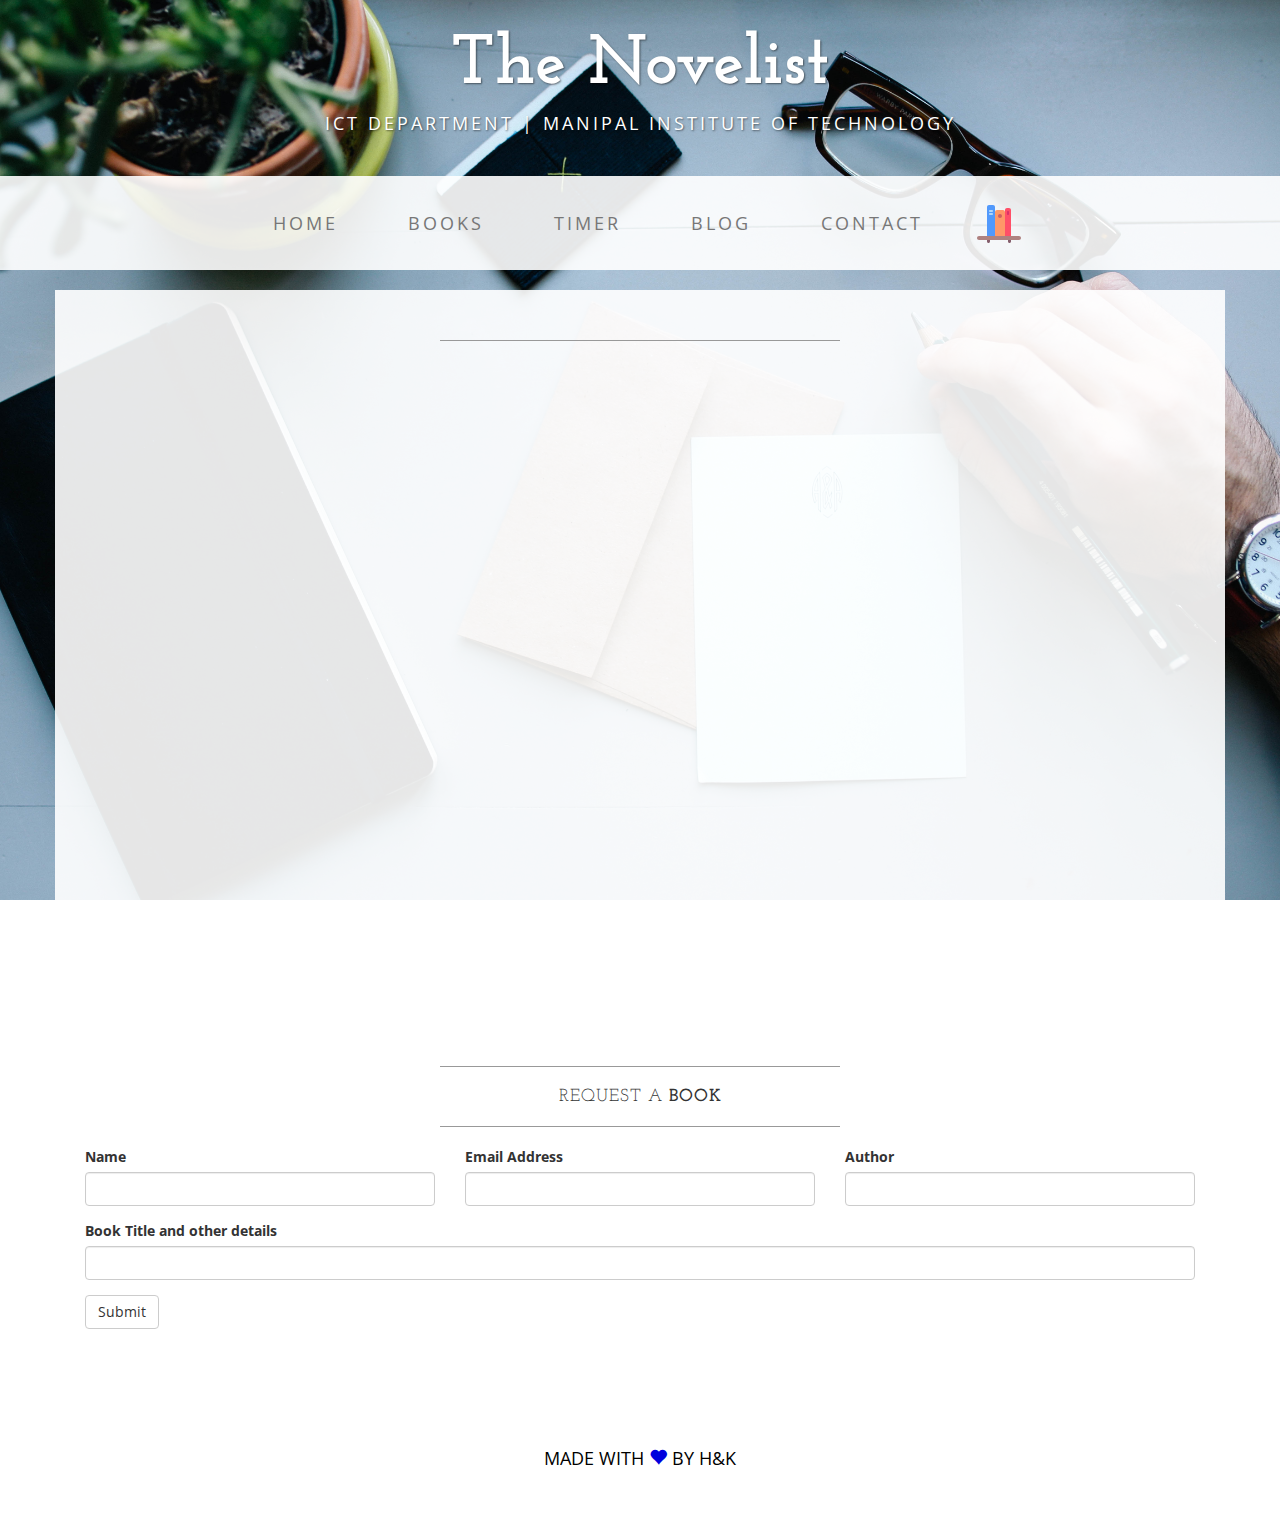
<file: proj/books.html>
<!DOCTYPE html>
<html lang="en">
    <head>
        <meta charset="utf-8">
        <meta http-equiv="X-UA-Compatible" content="IE=edge">
        <meta name="viewport" content="width=device-width, initial-scale=1">
        <meta name="description" content="">
        <meta name="author" content="Kartike and Hritrisha">
        <title>The Novelist</title>
        <!-- Bootstrap Core CSS -->
        <link href="css/bootstrap.min.css" rel="stylesheet">
        <!-- Custom CSS -->
        <link href="css/business-casual.css" rel="stylesheet">
        <!-- Fonts -->
        <link rel="icon" sizes="192x192" href="/img/taurus.png">
        <link href="https://fonts.googleapis.com/css?family=Open+Sans:300italic,400italic,600italic,700italic,800italic,400,300,600,700,800" rel="stylesheet" type="text/css">
        <link href="https://fonts.googleapis.com/css?family=Josefin+Slab:100,300,400,600,700,100italic,300italic,400italic,600italic,700italic" rel="stylesheet" type="text/css">
        <style>
            .jumbotron 
            {
                background-color: #f4511e;
                color: #fff;
                padding: 100px 25px;
                font-family: Montserrat, sans-serif;
            }
            .container-fluid {
                padding: 60px 50px;
            }
            .bg-grey {
                background-color: #f6f6f6;
            }
            .slideanim 
            {
                visibility: hidden;
            }
            .slide {
                animation-name: slide;
                -webkit-animation-name: slide;
                animation-duration: 1s;
                -webkit-animation-duration: 1s;
                visibility: visible;
            }
            @keyframes slide 
            {
                0% 
                {
                    opacity: 0;
                    transform: translateY(70%);
                }
                100% 
                {
                    opacity: 1;
                    transform: translateY(0%);
                }
            }
            @-webkit-keyframes slide 
            {
                0% 
                {
                  opacity: 0;
                  -webkit-transform: translateY(70%);
                }
                100% 
                {
                  opacity: 1;
                  -webkit-transform: translateY(0%);
                }
            }
            @media screen and (max-width: 768px) 
            {
                .col-sm-4 
                {
                    text-align: center;
                    margin: 25px 0;
                }
                .btn-lg 
                {
                    width: 100%;
                    margin-bottom: 35px;
                }
            }
            @media screen and (max-width: 480px) 
            {
                .logo 
                {
                    font-size: 150px;
                }
            }
            .lol 
            {
                display: flex;
                justify-content: center;
                align-items: center; 
            }

            @keyframes book-bounce 
            {
                0% {
                transform: translateY(0); }
                40% {
                transform: translateY(-10px); }
                80% {
                transform: translateY(0); }
                100% {
                transform: translateY(0); } 
            }
            @keyframes shelf-lift 
            {
                0% {
                transform: translateY(0) rotate(0); }
                20% {
                transform: translateY(-4px) rotate(10deg); }
                40% {
                transform: translateY(-4px) rotate(0); }
                40% {
                transform: translateY(-4px) rotate(-10deg); }
                80% {
                transform: translateY(0); }
                100% {
                transform: translateY(0); } 
            }
            .book-shelf:hover 
            {
                cursor: pointer; 
            }
            .book-shelf:hover .book-shelf__book 
            {
                animation: book-bounce 0.4s ease;
                animation-iteration-count: 1; 
            }
            .book-shelf:hover .book-shelf__book--two 
            {
                animation-delay: 0.04s; 
            }
            .book-shelf:hover .book-shelf__book--three 
            {
                animation-delay: 0.08s; 
            }
            .book-shelf:hover .book-shelf__shelf 
            {
                animation: shelf-lift 0.4s ease;
                animation-iteration-count: 1;
                transform-origin: 50% 50%; 
            }
        </style>
    </head>
    
    <body id="myPage" data-spy="scroll">
        <div class="brand">The Novelist</div>
        <div class="address-bar">ICT Department | Manipal Institute of Technology</div>
        <nav class="navbar navbar-default" role="navigation">
            <div class="container">
                <div class="navbar-header">
                    <button type="button" class="navbar-toggle" data-toggle="collapse" data-target="#bs-example-navbar-collapse-1">
                        <span class="sr-only">Toggle navigation</span>
                        <span class="icon-bar"></span>
                        <span class="icon-bar"></span>
                        <span class="icon-bar"></span>
                    </button>
                    <a class="navbar-brand" href="index.html">The Novelist</a>
                </div>
                <!-- Collect the nav links, forms, and other content for toggling -->
                <div class="collapse navbar-collapse" id="bs-example-navbar-collapse-1">
                    <ul class="nav navbar-nav">
                        <li>
                            <a href="index.html">Home</a>
                        </li>
                        <li>
                            <a href="books.html">Books</a>
                        </li>
                        <li>
                            <a href="about.html">Timer</a>
                        </li>
                        <li>
                            <a href="bookAnim.html">Blog</a>
                        </li>
                        <li>
                            <a href="contact.html">Contact</a>
                        </li>
                        <li>
                        <div class="lol">
                            <svg class="book-shelf" xmlns="http://www.w3.org/2000/svg" preserveAspectRatio="xMidYMid" viewBox="0 0 84 94" height="94" width="84">
                                <path fill="none" d="M37.612 92.805L4.487 73.71c-2.75-1.587-4.45-4.52-4.45-7.687L.008 27.877c-.003-3.154 1.676-6.063 4.405-7.634L37.558 1.167c2.73-1.57 6.096-1.566 8.835.013l33.124 19.096c2.75 1.586 4.45 4.518 4.45 7.686l.028 38.146c.002 3.154-1.677 6.063-4.406 7.634L46.445 92.818c-2.73 1.57-6.096 1.566-8.834-.013z"/>
                        <g class="book-shelf__book book-shelf__book--one" fill-rule="evenodd">
                            <path fill="#5199fc" d="M31 29h4c1.105 0 2 .895 2 2v29c0 1.105-.895 2-2 2h-4c-1.105 0-2-.895-2-2V31c0-1.105.895-2 2-2z"/>
                            <path fill="#afd7fb" d="M34 36h-2c-.552 0-1-.448-1-1s.448-1 1-1h2c.552 0 1 .448 1 1s-.448 1-1 1zm-2 1h2c.552 0 1 .448 1 1s-.448 1-1 1h-2c-.552 0-1-.448-1-1s.448-1 1-1z"/>
                        </g>
                    <g class="book-shelf__book book-shelf__book--two" fill-rule="evenodd">
                        <path fill="#ff9868" d="M39 34h6c1.105 0 2 .895 2 2v24c0 1.105-.895 2-2 2h-6c-1.105 0-2-.895-2-2V36c0-1.105.895-2 2-2z"/>
                        <path fill="#d06061" d="M42 38c1.105 0 2 .895 2 2s-.895 2-2 2-2-.895-2-2 .895-2 2-2z"/>
                    </g>
                    <g class="book-shelf__book book-shelf__book--three" fill-rule="evenodd">
                        <path fill="#ff5068" d="M49 32h2c1.105 0 2 .86 2 1.92v25.906c0 1.06-.895 1.92-2 1.92h-2c-1.105 0-2-.86-2-1.92V33.92c0-1.06.895-1.92 2-1.92z"/>
                        <path fill="#d93368" d="M50 35c.552 0 1 .448 1 1v2c0 .552-.448 1-1 1s-1-.448-1-1v-2c0-.552.448-1 1-1z"/>
                    </g>
                    <g fill-rule="evenodd">
                        <path class="book-shelf__shelf" fill="#ae8280" d="M21 60h40c1.105 0 2 .895 2 2s-.895 2-2 2H21c-1.105 0-2-.895-2-2s.895-2 2-2z"/>
                        <path fill="#855f6d" d="M51.5 67c-.828 0-1.5-.672-1.5-1.5V64h3v1.5c0 .828-.672 1.5-1.5 1.5zm-21 0c-.828 0-1.5-.672-1.5-1.5V64h3v1.5c0 .828-.672 1.5-1.5 1.5z"/>
                    </g>
                            </svg>
                        </div>
                        </li>
                    </ul>
                </div>
            </div>
        </nav>

        <div class="container">
            <div class="row">
                <div class="box">
                    <div class="col-lg-12">
                        <hr>
                        <iframe src="https://drive.google.com/embeddedfolderview?id=0B1gmCFsAUVsOZWtBSGFmZlVMNTg#grid" width="100%" height="600" frameborder="0"></iframe>
                    </div>
                </div>
            </div>
            <div class="row">
                <div class="box">
                    <div class="col-lg-12">
                        <hr>
                        <h2 class="intro-text text-center">Request a 
                            <strong>Book</strong>
                        </h2>
                        <hr>
                        <p></p>
                        <form role="form" action="/bookreq.php" method="post">
                            <div class="row">
                                <div class="form-group col-lg-4">
                                    <label>Name</label>
                                    <input type="text" class="form-control" name="name" />
                                </div>
                                <div class="form-group col-lg-4">
                                    <label>Email Address</label>
                                    <input type="email" class="form-control" name="email" />
                                </div>
                                <div class="form-group col-lg-4">
                                    <label>Author</label>
                                    <input type= "text" class="form-control" name ="author" />
                                </div>
                                <div class="clearfix"></div>
                                <div class="form-group col-lg-12">
                                    <label>Book Title and other details</label>
                                    <input type= "text" class="form-control" rows="6" name="book"/>
                                </div>
                                <div class="form-group col-lg-12">
                                    <input type="hidden" name="save" value="bookreq">
                                    <button type="submit" class="btn btn-default">Submit</button>
                                </div>
                            </div>
                        </form>
                    </div>
                </div>
            </div>
        </div>
        <footer>
            <div class="container">
                <div class="row">
                    <div class="col-lg-12 text-center">
                <p> MADE WITH <span class="glyphicon" style="color:#0000DD">&#xe005;</span> BY H&K
                    </div>
                </div>
            </div>
        </footer>

        <!-- jQuery -->
        <script src="js/jquery.js"></script>

        <!-- Bootstrap Core JavaScript -->
        <script src="js/bootstrap.min.js"></script>

        <!-- Script to Activate the Carousel -->
        
        <script>
        $('.carousel').carousel({
            interval: 5000 //changes the speed
        })
        </script>
        
        <script>
            $(document).ready(function(){
              // Add smooth scrolling to all links in navbar + footer link
              $(".navbar a, footer a[href='#myPage']").on('click', function(event) {
                // Make sure this.hash has a value before overriding default behavior
                if (this.hash !== "") {
                  // Prevent default anchor click behavior
                  event.preventDefault();

                  // Store hash
                  var hash = this.hash;

                  // Using jQuery's animate() method to add smooth page scroll
                  // The optional number (900) specifies the number of milliseconds it takes to scroll to the specified area
                  $('html, body').animate({
                    scrollTop: $(hash).offset().top
                  }, 900, function(){

                    // Add hash (#) to URL when done scrolling (default click behavior)
                    window.location.hash = hash;
                  });
                } // End if
              });

              $(window).scroll(function() {
                $(".slideanim").each(function(){
                  var pos = $(this).offset().top;

                  var winTop = $(window).scrollTop();
                    if (pos < winTop + 600) {
                      $(this).addClass("slide");
                    }
                });
              });
            })
        </script>
    </body>
</html>
</file>
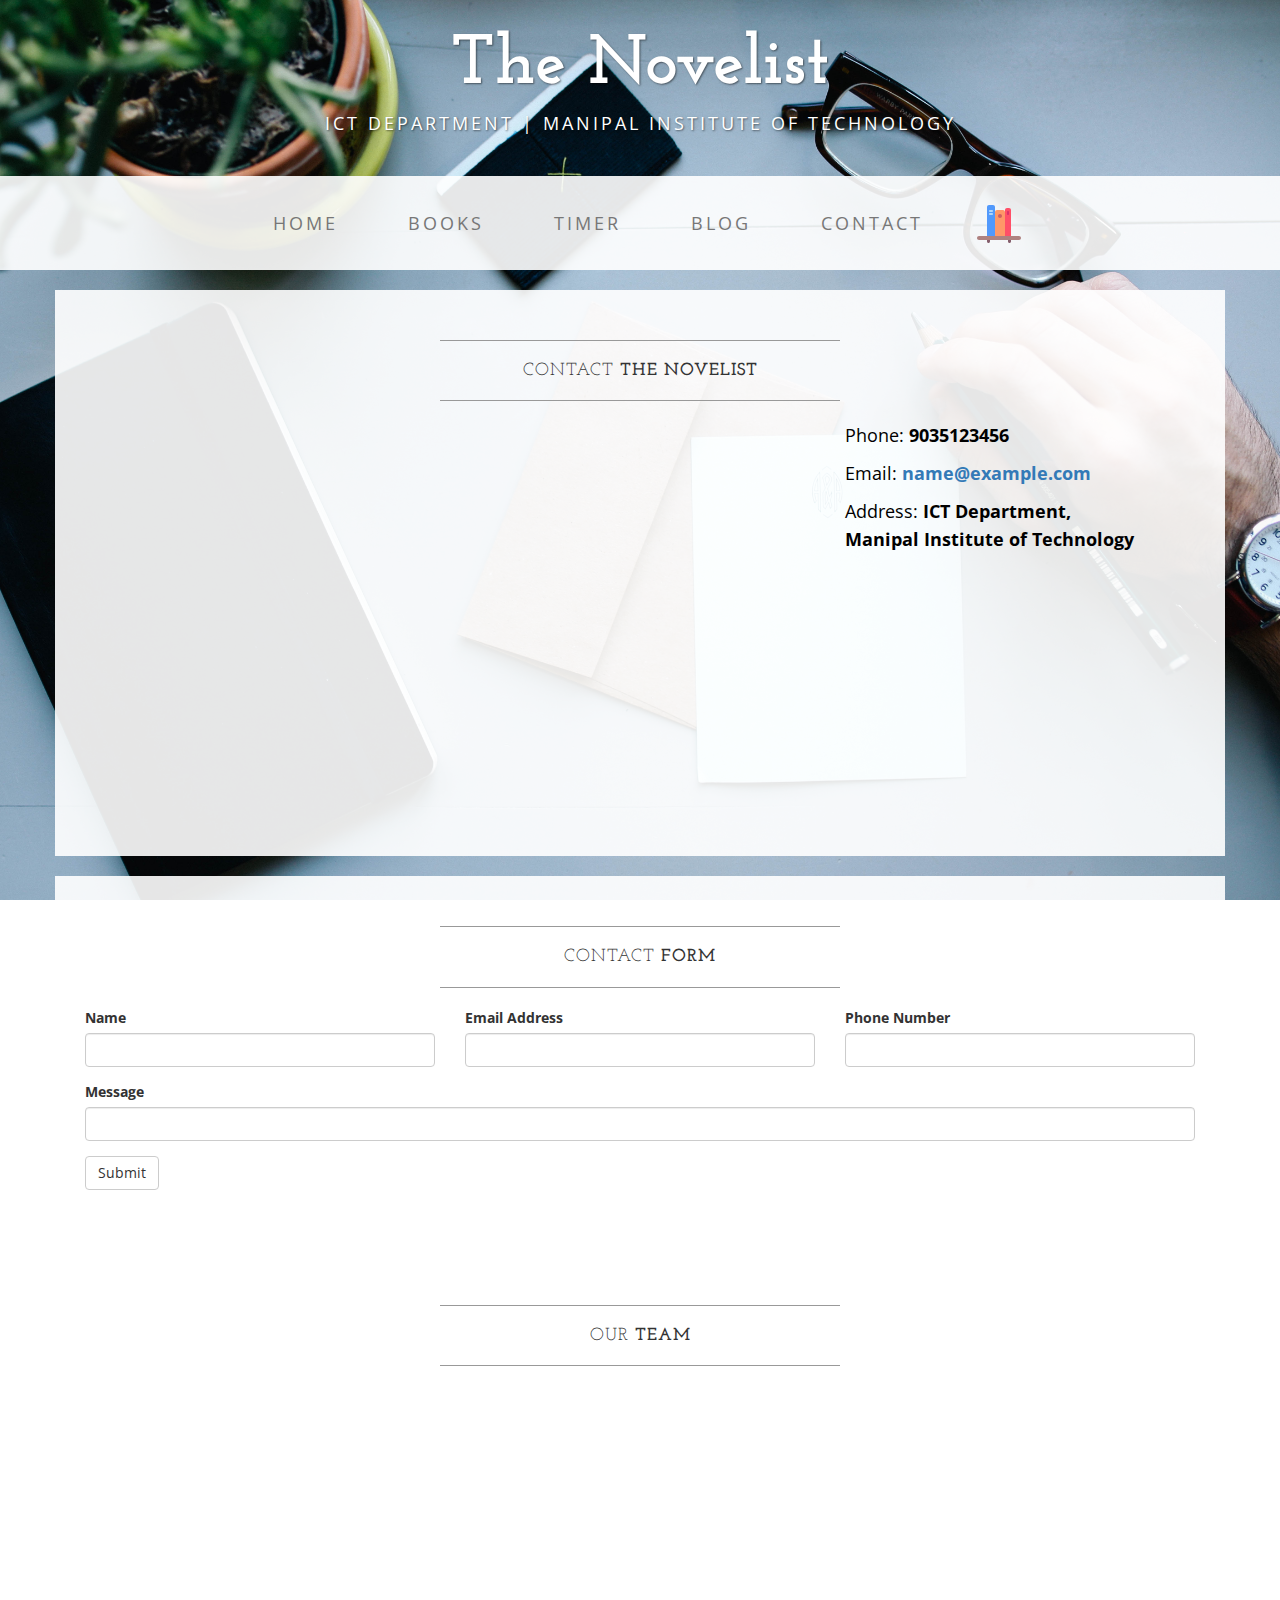
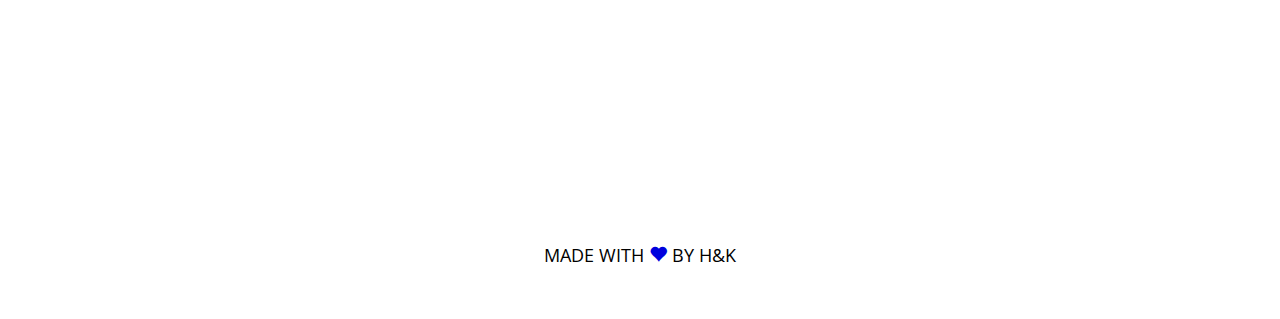
<file: proj/contact.html>
<!DOCTYPE html>
<html lang="en">
    <head>
        <meta charset="utf-8">
        <meta http-equiv="X-UA-Compatible" content="IE=edge">
        <meta name="viewport" content="width=device-width, initial-scale=1">
        <meta name="description" content="">
        <meta name="author" content="">
        <title>Contact-The Novelist</title>
        <!-- Bootstrap Core CSS -->
        <link href="css/bootstrap.min.css" rel="stylesheet">
        <!-- Custom CSS -->
        <link href="css/business-casual.css" rel="stylesheet">
        <!-- Fonts -->
        <link rel="icon" sizes="192x192" href="/img/taurus.png">
        <link href="https://fonts.googleapis.com/css?family=Open+Sans:300italic,400italic,600italic,700italic,800italic,400,300,600,700,800" rel="stylesheet" type="text/css">
        <link href="https://fonts.googleapis.com/css?family=Josefin+Slab:100,300,400,600,700,100italic,300italic,400italic,600italic,700italic" rel="stylesheet" type="text/css">
        <style>
            .jumbotron 
            {
                background-color: #f4511e;
                color: #fff;
                padding: 100px 25px;
                font-family: Montserrat, sans-serif;
            }
            .container-fluid
            {
                padding: 60px 50px;
            }
            .bg-grey 
            {
                background-color: #f6f6f6;
            }
            .slideanim 
            {
                visibility: hidden;
            }
            .slide 
            {
                animation-name: slide;
                -webkit-animation-name: slide;
                animation-duration: 1s;
                -webkit-animation-duration: 1s;
                visibility: visible;
            }
            @keyframes slide 
            {
                0% 
                {
                    opacity: 0;
                    transform: translateY(70%);
                }
                100% 
                {
                    opacity: 1;
                    transform: translateY(0%);
                }
            }
            @-webkit-keyframes slide 
            {
                0% 
                {
                  opacity: 0;
                  -webkit-transform: translateY(70%);
                }
                100% 
                {
                  opacity: 1;
                  -webkit-transform: translateY(0%);
                }
            }
            @media screen and (max-width: 768px) 
            {
                .col-sm-4 
                {
                    text-align: center;
                    margin: 25px 0;
                }
                .btn-lg 
                {
                    width: 100%;
                    margin-bottom: 35px;
                }
            }
            @media screen and (max-width: 480px) 
            {
                .logo 
                {
                    font-size: 150px;
                }
            }
            
            .lol 
            {
                display: flex;
                justify-content: center;
                align-items: center; 
            }

            @keyframes book-bounce 
            {
                0% {
                transform: translateY(0); }
                40% {
                transform: translateY(-10px); }
                80% {
                transform: translateY(0); }
                100% {
                transform: translateY(0); } 
            }
            @keyframes shelf-lift 
            {
                0% {
                transform: translateY(0) rotate(0); }
                20% {
                transform: translateY(-4px) rotate(10deg); }
                40% {
                transform: translateY(-4px) rotate(0); }
                40% {
                transform: translateY(-4px) rotate(-10deg); }
                80% {
                transform: translateY(0); }
                100% {
                transform: translateY(0); } 
            }
            .book-shelf:hover 
            {
                cursor: pointer; 
            }
            .book-shelf:hover .book-shelf__book 
            {
                animation: book-bounce 0.4s ease;
                animation-iteration-count: 1; 
            }
            .book-shelf:hover .book-shelf__book--two 
            {
                animation-delay: 0.04s; 
            }
            .book-shelf:hover .book-shelf__book--three 
            {
                animation-delay: 0.08s; 
            }
            .book-shelf:hover .book-shelf__shelf 
            {
                animation: shelf-lift 0.4s ease;
                animation-iteration-count: 1;
                transform-origin: 50% 50%; 
            }
            
        </style>
    </head>
    <body id="myPage" data-spy="scroll">
        <div class="brand">The Novelist</div>
        <div class="address-bar">ICT Department | Manipal Institute of Technology</div>
        <nav class="navbar navbar-default" role="navigation">
            <div class="container">
                <div class="navbar-header">
                    <button type="button" class="navbar-toggle" data-toggle="collapse" data-target="#bs-example-navbar-collapse-1">
                        <span class="sr-only">Toggle navigation</span>
                        <span class="icon-bar"></span>
                        <span class="icon-bar"></span>
                        <span class="icon-bar"></span>
                    </button>
                    <a class="navbar-brand" href="index.html">Business Casual</a>
                </div>
                <div class="collapse navbar-collapse" id="bs-example-navbar-collapse-1">
                    <ul class="nav navbar-nav">
                        <li>
                            <a href="index.html">Home</a>
                        </li>
                        <li>
                            <a href="books.html">Books</a>
                        </li>
                        <li>
                            <a href="about.html">Timer</a>
                        </li>
                        <li>
                            <a href="bookAnim.html">Blog</a>
                        </li>
                        <li>
                            <a href="contact.html">Contact</a>
                        </li>
                        <li>
                        <div class="lol">
                            <svg class="book-shelf" xmlns="http://www.w3.org/2000/svg" preserveAspectRatio="xMidYMid" viewBox="0 0 84 94" height="94" width="84">
                                <path fill="none" d="M37.612 92.805L4.487 73.71c-2.75-1.587-4.45-4.52-4.45-7.687L.008 27.877c-.003-3.154 1.676-6.063 4.405-7.634L37.558 1.167c2.73-1.57 6.096-1.566 8.835.013l33.124 19.096c2.75 1.586 4.45 4.518 4.45 7.686l.028 38.146c.002 3.154-1.677 6.063-4.406 7.634L46.445 92.818c-2.73 1.57-6.096 1.566-8.834-.013z"/>
                        <g class="book-shelf__book book-shelf__book--one" fill-rule="evenodd">
                            <path fill="#5199fc" d="M31 29h4c1.105 0 2 .895 2 2v29c0 1.105-.895 2-2 2h-4c-1.105 0-2-.895-2-2V31c0-1.105.895-2 2-2z"/>
                            <path fill="#afd7fb" d="M34 36h-2c-.552 0-1-.448-1-1s.448-1 1-1h2c.552 0 1 .448 1 1s-.448 1-1 1zm-2 1h2c.552 0 1 .448 1 1s-.448 1-1 1h-2c-.552 0-1-.448-1-1s.448-1 1-1z"/>
                        </g>
                    <g class="book-shelf__book book-shelf__book--two" fill-rule="evenodd">
                        <path fill="#ff9868" d="M39 34h6c1.105 0 2 .895 2 2v24c0 1.105-.895 2-2 2h-6c-1.105 0-2-.895-2-2V36c0-1.105.895-2 2-2z"/>
                        <path fill="#d06061" d="M42 38c1.105 0 2 .895 2 2s-.895 2-2 2-2-.895-2-2 .895-2 2-2z"/>
                    </g>
                    <g class="book-shelf__book book-shelf__book--three" fill-rule="evenodd">
                        <path fill="#ff5068" d="M49 32h2c1.105 0 2 .86 2 1.92v25.906c0 1.06-.895 1.92-2 1.92h-2c-1.105 0-2-.86-2-1.92V33.92c0-1.06.895-1.92 2-1.92z"/>
                        <path fill="#d93368" d="M50 35c.552 0 1 .448 1 1v2c0 .552-.448 1-1 1s-1-.448-1-1v-2c0-.552.448-1 1-1z"/>
                    </g>
                    <g fill-rule="evenodd">
                        <path class="book-shelf__shelf" fill="#ae8280" d="M21 60h40c1.105 0 2 .895 2 2s-.895 2-2 2H21c-1.105 0-2-.895-2-2s.895-2 2-2z"/>
                        <path fill="#855f6d" d="M51.5 67c-.828 0-1.5-.672-1.5-1.5V64h3v1.5c0 .828-.672 1.5-1.5 1.5zm-21 0c-.828 0-1.5-.672-1.5-1.5V64h3v1.5c0 .828-.672 1.5-1.5 1.5z"/>
                    </g>
                            </svg>
                        </div>
                        
                        </li>
                    </ul>
                </div>
            </div>
        </nav>

        <div class="container">

            <div class="row">
                <div class="box">
                    <div class="col-lg-12">
                        <hr>
                        <h2 class="intro-text text-center">Contact
                            <strong>The Novelist</strong>
                        </h2>
                        <hr>
                    </div>
                    <div class="col-md-8">
                        <iframe style="height:400px;width:100%;border:0;" frameborder="0" src="https://www.google.com/maps/embed/v1/place?key=AIzaSyAgCMCDISqjCL8IvwgeBONxJXv-H7t7qxk&q=Manipal+Institute+Of+Technology,Manipal+Karnataka&zoom=15&maptype=roadmap"></iframe>
                    </div>
                    <div class="col-md-4">
                        <p>Phone:
                            <strong>9035123456</strong>
                        </p>
                        <p>Email:
                            <strong><a href="hrithrisha@itt.com">name@example.com</a></strong>
                        </p>
                        <p>Address:
                            <strong>ICT Department,
                                <br>Manipal Institute of Technology </strong>
                        </p>
                        <p>
                        
                        </p>
                    </div>
                    <div class="clearfix"></div>
                </div>
            </div>

            <div class="row">
                <div class="box">
                    <div class="col-lg-12">
                        <hr>
                        <h2 class="intro-text text-center">Contact
                            <strong>form</strong>
                        </h2>
                        <hr>
                        <p></p>
                        <form role="form" action="/form-handler-nodb.php" method="post">
                            <div class="row">
                                <div class="form-group col-lg-4">
                                    <label>Name</label>
                                    <input type="text" class="form-control" name="name" />
                                </div>
                                <div class="form-group col-lg-4">
                                    <label>Email Address</label>
                                    <input type="email" class="form-control" name="email" />
                                </div>
                                <div class="form-group col-lg-4">
                                    <label>Phone Number</label>
                                    <input type= "tel" class="form-control" name ="phone" />
                                </div>
                                <div class="clearfix"></div>
                                <div class="form-group col-lg-12">
                                    <label>Message</label>
                                    <input type= "text" class="form-control" rows="6" name="message"/>
                                </div>
                                <div class="form-group col-lg-12">
                                    <input type="hidden" name="save" value="contact">
                                    <button type="submit" class="btn btn-default">Submit</button>
                                </div>
                            </div>
                        </form>
                    </div>
                </div>
            </div>
            <div class="row-fluid">
                <div class="box">
                    <div class="col-lg-12">
                        <hr>
                        <h2 class="intro-text text-center">Our
                            <strong>Team</strong>
                        </h2>
                        <hr>
                    </div>

                    <div class="col-sm-4 text-center slideanim">    
                        <a href="https://github.com/hrithrisha-majumder/" target="_blank">
                            <img class="img-responsive img-center img-circle" src="img/hri.jpg" alt="" width="280" height="230">
                        </a>
                        <h3>Hrithrisha Majumder</h3>
                    </div>
                    <div class="col-sm-4 text-center slideanim">    
                        <a href="https://github.com/kartike/" target="_blank">
                            <img class="img-responsive img-center img-circle" src="img/kar.jpg" alt="" width="280" height="230">
                        </a>
                        <h3>Kartike Sachdeva</h3>
                    </div>

                    <div class="clearfix"></div>
                </div>
            </div>
        </div>
        <footer>
            <div class="container">
                <div class="row">
                    <div class="col-lg-12 text-center">
                        <p> MADE WITH <span class="glyphicon" style="color:#0000DD">&#xe005;</span> BY H&K
                    </div>
                </div>
            </div>
            <!--
            <svg class="book-shelf" xmlns="http://www.w3.org/2000/svg" preserveAspectRatio="xMidYMid" viewBox="0 0 84 94" height="94" width="84">
                <path fill="none" d="M37.612 92.805L4.487 73.71c-2.75-1.587-4.45-4.52-4.45-7.687L.008 27.877c-.003-3.154 1.676-6.063 4.405-7.634L37.558 1.167c2.73-1.57 6.096-1.566 8.835.013l33.124 19.096c2.75 1.586 4.45 4.518 4.45 7.686l.028 38.146c.002 3.154-1.677 6.063-4.406 7.634L46.445 92.818c-2.73 1.57-6.096 1.566-8.834-.013z"/>
                <g class="book-shelf__book book-shelf__book--one" fill-rule="evenodd">
                    <path fill="#5199fc" d="M31 29h4c1.105 0 2 .895 2 2v29c0 1.105-.895 2-2 2h-4c-1.105 0-2-.895-2-2V31c0-1.105.895-2 2-2z"/>
                    <path fill="#afd7fb" d="M34 36h-2c-.552 0-1-.448-1-1s.448-1 1-1h2c.552 0 1 .448 1 1s-.448 1-1 1zm-2 1h2c.552 0 1 .448 1 1s-.448 1-1 1h-2c-.552 0-1-.448-1-1s.448-1 1-1z"/>
                </g>
                <g class="book-shelf__book book-shelf__book--two" fill-rule="evenodd">
                    <path fill="#ff9868" d="M39 34h6c1.105 0 2 .895 2 2v24c0 1.105-.895 2-2 2h-6c-1.105 0-2-.895-2-2V36c0-1.105.895-2 2-2z"/>
                    <path fill="#d06061" d="M42 38c1.105 0 2 .895 2 2s-.895 2-2 2-2-.895-2-2 .895-2 2-2z"/>
                </g>
                <g class="book-shelf__book book-shelf__book--three" fill-rule="evenodd">
                    <path fill="#ff5068" d="M49 32h2c1.105 0 2 .86 2 1.92v25.906c0 1.06-.895 1.92-2 1.92h-2c-1.105 0-2-.86-2-1.92V33.92c0-1.06.895-1.92 2-1.92z"/>
                    <path fill="#d93368" d="M50 35c.552 0 1 .448 1 1v2c0 .552-.448 1-1 1s-1-.448-1-1v-2c0-.552.448-1 1-1z"/>
                </g>
                <g fill-rule="evenodd">
                    <path class="book-shelf__shelf" fill="#ae8280" d="M21 60h40c1.105 0 2 .895 2 2s-.895 2-2 2H21c-1.105 0-2-.895-2-2s.895-2 2-2z"/>
                    <path fill="#855f6d" d="M51.5 67c-.828 0-1.5-.672-1.5-1.5V64h3v1.5c0 .828-.672 1.5-1.5 1.5zm-21 0c-.828 0-1.5-.672-1.5-1.5V64h3v1.5c0 .828-.672 1.5-1.5 1.5z"/>
                </g>
            </svg>
-->
        </footer>

        <!-- jQuery -->
        <script src="js/jquery.js"></script>

        <!-- Bootstrap Core JavaScript -->
        <script src="js/bootstrap.min.js"></script>
        <script>
            $(document).ready(function(){
              // Add smooth scrolling to all links in navbar + footer link
              $(".navbar a, footer a[href='#myPage']").on('click', function(event) {
                // Make sure this.hash has a value before overriding default behavior
                if (this.hash !== "") {
                  event.preventDefault();

                  var hash = this.hash;

                  $('html, body').animate({
                    scrollTop: $(hash).offset().top
                  }, 900, function(){

                    // Add hash (#) to URL when done scrolling (default click behavior)
                    window.location.hash = hash;
                  });
                } // End if
              });

              $(window).scroll(function() {
                $(".slideanim").each(function(){
                  var pos = $(this).offset().top;

                  var winTop = $(window).scrollTop();
                    if (pos < winTop + 600) {
                      $(this).addClass("slide");
                    }
                });
              });
            })
        </script>
    </body>
</html>
</file>
<file: blog/admin/templates/easy4/css/icons/style.css>
@font-face {
	font-family: 'icomoon';
	src:url('fonts/icomoon.eot');
	src:url('fonts/icomoon.eot?#iefix') format('embedded-opentype'),
		url('fonts/icomoon.woff') format('woff'),
		url('fonts/icomoon.ttf') format('truetype'),
		url('fonts/icomoon.svg#icomoon') format('svg');
	font-weight: normal;
	font-style: normal;
}

/* Use the following CSS code if you want to use data attributes for inserting your icons */
[data-icon]:before {
	font-family: 'icomoon';
	content: attr(data-icon);
	speak: none;
	font-weight: normal;
	font-variant: normal;
	text-transform: none;
	line-height: 1;
	-webkit-font-smoothing: antialiased;
	-moz-osx-font-smoothing: grayscale;
}

/* Use the following CSS code if you want to have a class per icon */
/*
Instead of a list of all class selectors,
you can use the generic selector below, but it's slower:
[class*="icon-"] {
*/
.icon-publish, .icon-cog, .icon-power-cord, .icon-folder, .icon-coffee, .icon-image, .icon-gauge, .icon-signout, .icon-comment-alt, .icon-user, .icon-bell, .icon-sad, .icon-code, .icon-house {
	font-family: 'icomoon';
	speak: none;
	font-style: normal;
	font-weight: normal;
	font-variant: normal;
	text-transform: none;
	line-height: 1;
	-webkit-font-smoothing: antialiased;
}
.icon-publish:before {
	content: "\e002";
}
.icon-cog:before {
	content: "\e003";
}
.icon-power-cord:before {
	content: "\e004";
}
.icon-folder:before {
	content: "\e001";
}
.icon-coffee:before {
	content: "\f0f4";
}
.icon-image:before {
	content: "\e006";
}
.icon-gauge:before {
	content: "\e000";
}
.icon-signout:before {
	content: "\f08b";
}
.icon-comment-alt:before {
	content: "\f0e5";
}
.icon-user:before {
	content: "\e005";
}
.icon-bell:before {
	content: "\e007";
}
.icon-sad:before {
	content: "\e008";
}
.icon-code:before {
	content: "\e009";
}
.icon-house:before {
	content: "\e00a";
}
</file>
<file: proj/css/business-casual.css>
/*!
 * Start Bootstrap - Business Casual (http://startbootstrap.com/)
 * Copyright 2013-2016 Start Bootstrap
 * Licensed under MIT (https://github.com/BlackrockDigital/startbootstrap/blob/gh-pages/LICENSE)
 */

body {
    font-family: "Open Sans","Helvetica Neue",Helvetica,Arial,sans-serif;
    background: url('../img/a.jpg') no-repeat center center fixed;
    -webkit-background-size: cover;
    -moz-background-size: cover;
    background-size: cover;
    -o-background-size: cover;
}

h1,
h2,
h3,
h4,
h5,
h6 {
    text-transform: uppercase;
    font-family: "Josefin Slab","Helvetica Neue",Helvetica,Arial,sans-serif;
    font-weight: 700;
    letter-spacing: 1px;
}

p {
    font-size: 1.25em;
    line-height: 1.6;
    color: #000;
}

hr {
    max-width: 400px;
    border-color: #999999;
}

.brand,
.address-bar {
    display: none;
}

.navbar-brand {
    text-transform: uppercase;
    font-weight: 900;
    letter-spacing: 2px;
}

.navbar-nav {
    text-transform: uppercase;
    font-weight: 400;
    letter-spacing: 3px;
}

.img-full {
    min-width: 100%;
}

.brand-before,
.brand-name {
    text-transform: capitalize;
}

.brand-before {
    margin: 15px 0;
}

.brand-name {
    margin: 0;
    font-size: 4em;
}

.tagline-divider {
    margin: 15px auto 3px;
    max-width: 250px;
    border-color: #999999;
}

.box {
    margin-bottom: 20px;
    padding: 30px 15px;
    background: #fff;
    background: rgba(255,255,255,0.9);
}

.intro-text {
    text-transform: uppercase;
    font-size: 1.25em;
    font-weight: 400;
    letter-spacing: 1px;
}

.img-border {
    float: none;
    margin: 0 auto 0;
    border: #999999 solid 1px;
}

.img-left {
    float: none;
    margin: 0 auto 0;
}

footer {
    background: #fff;
    background: rgba(255,255,255,0.9);
}

footer p {
    margin: 0;
    padding: 50px 0;
}

@media screen and (min-width:768px) {
    .brand {
        display: inherit;
        margin: 0;
        padding: 30px 0 10px;
        text-align: center;
        text-shadow: 1px 1px 2px rgba(0,0,0,0.5);
        font-family: "Josefin Slab","Helvetica Neue",Helvetica,Arial,sans-serif;
        font-size: 5em;
        font-weight: 700;
        line-height: normal;
        color: #fff;
    }

    .top-divider {
        margin-top: 0;
    }

    .img-left {
        float: left;
        margin-right: 25px;
    }

    .address-bar {
        display: inherit;
        margin: 0;
        padding: 0 0 40px;
        text-align: center;
        text-shadow: 1px 1px 2px rgba(0,0,0,0.5);
        text-transform: uppercase;
        font-size: 1.25em;
        font-weight: 400;
        letter-spacing: 3px;
        color: #fff;
    }

    .navbar {
        border-radius: 0;
    }

    .navbar-header {
        display: none;
    }

    .navbar {
        min-height: 0;
    }

    .navbar-default {
        border: none;
        background: #fff;
        background: rgba(255,255,255,0.9);
    }

    .nav>li>a {
        padding: 35px;
    }

    .navbar-nav>li>a {
        line-height: normal;
    }

    .navbar-nav {
        display: table;
        float: none;
        margin: 0 auto;
        table-layout: fixed;
        font-size: 1.25em;
    }
}

@media screen and (min-width:1200px) {
    .box:after {
        content: '';
        display: table;
        clear: both;
    }
}
</file>
